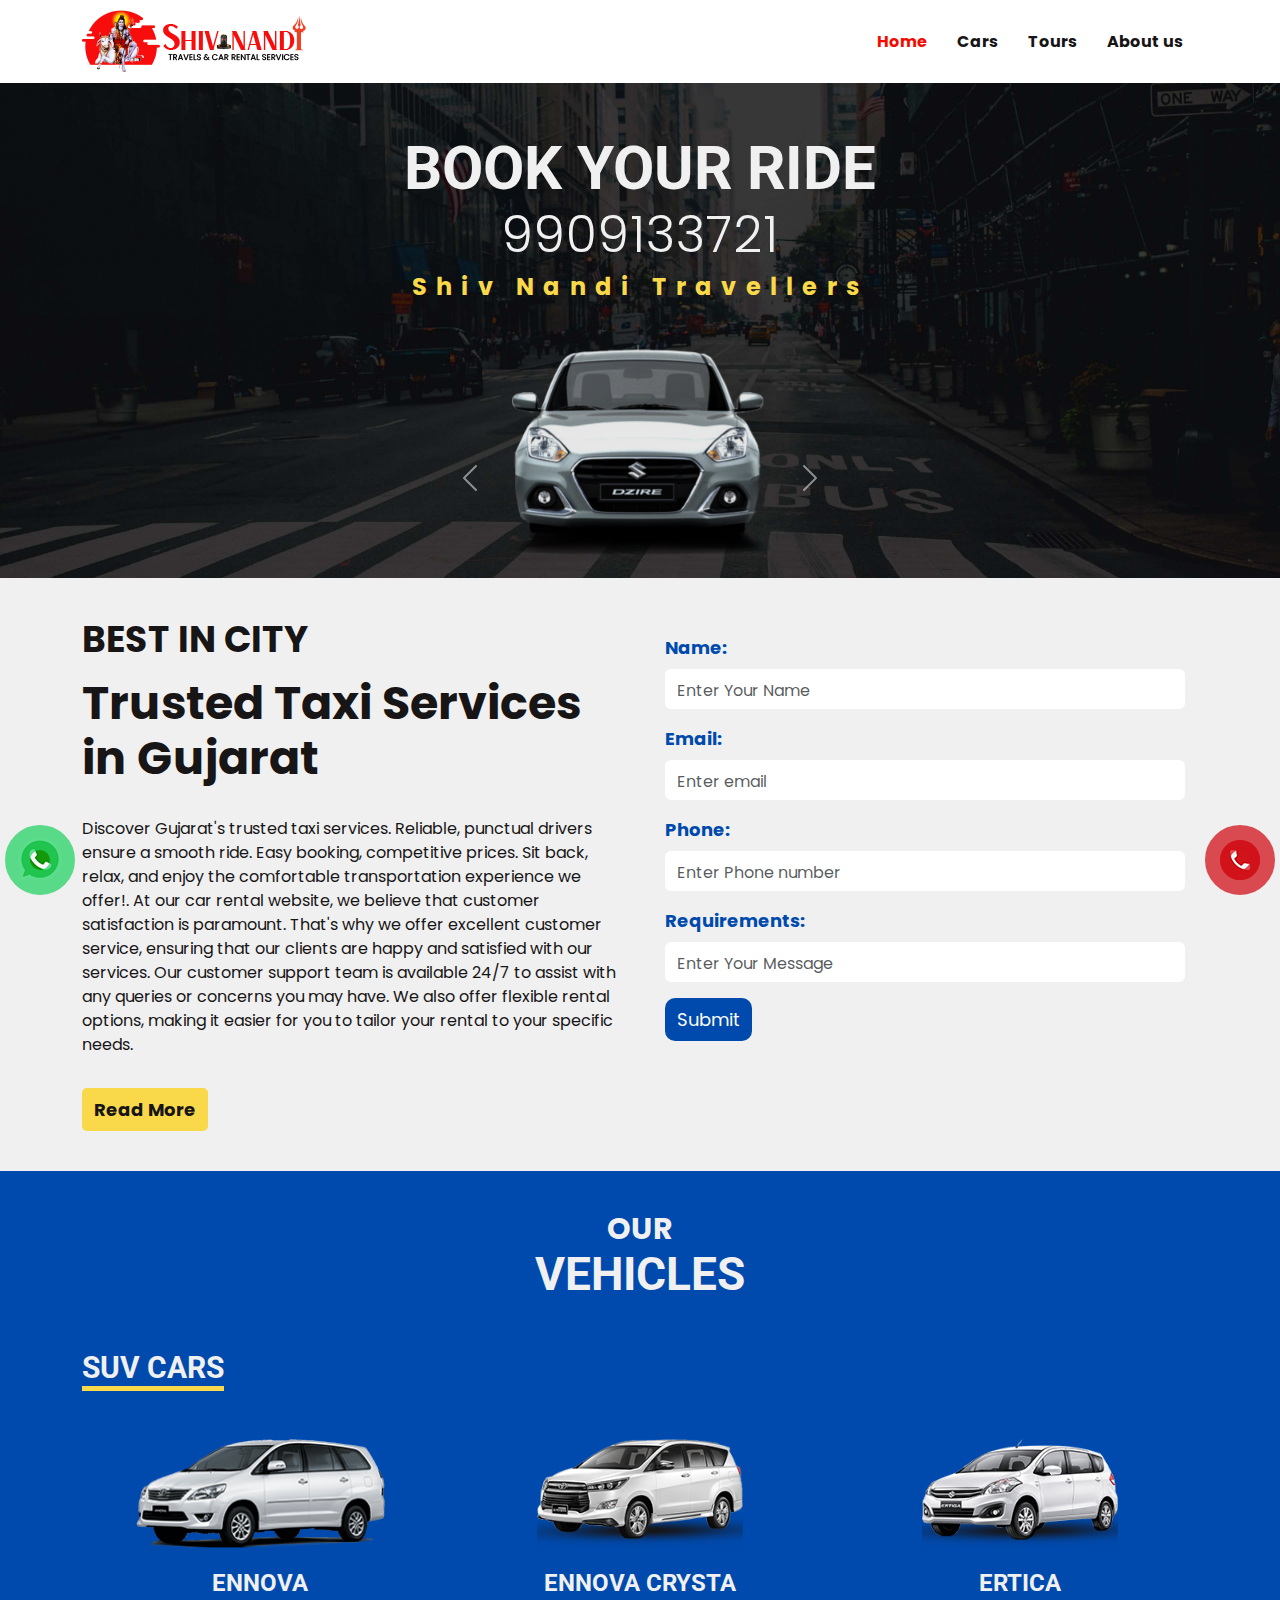
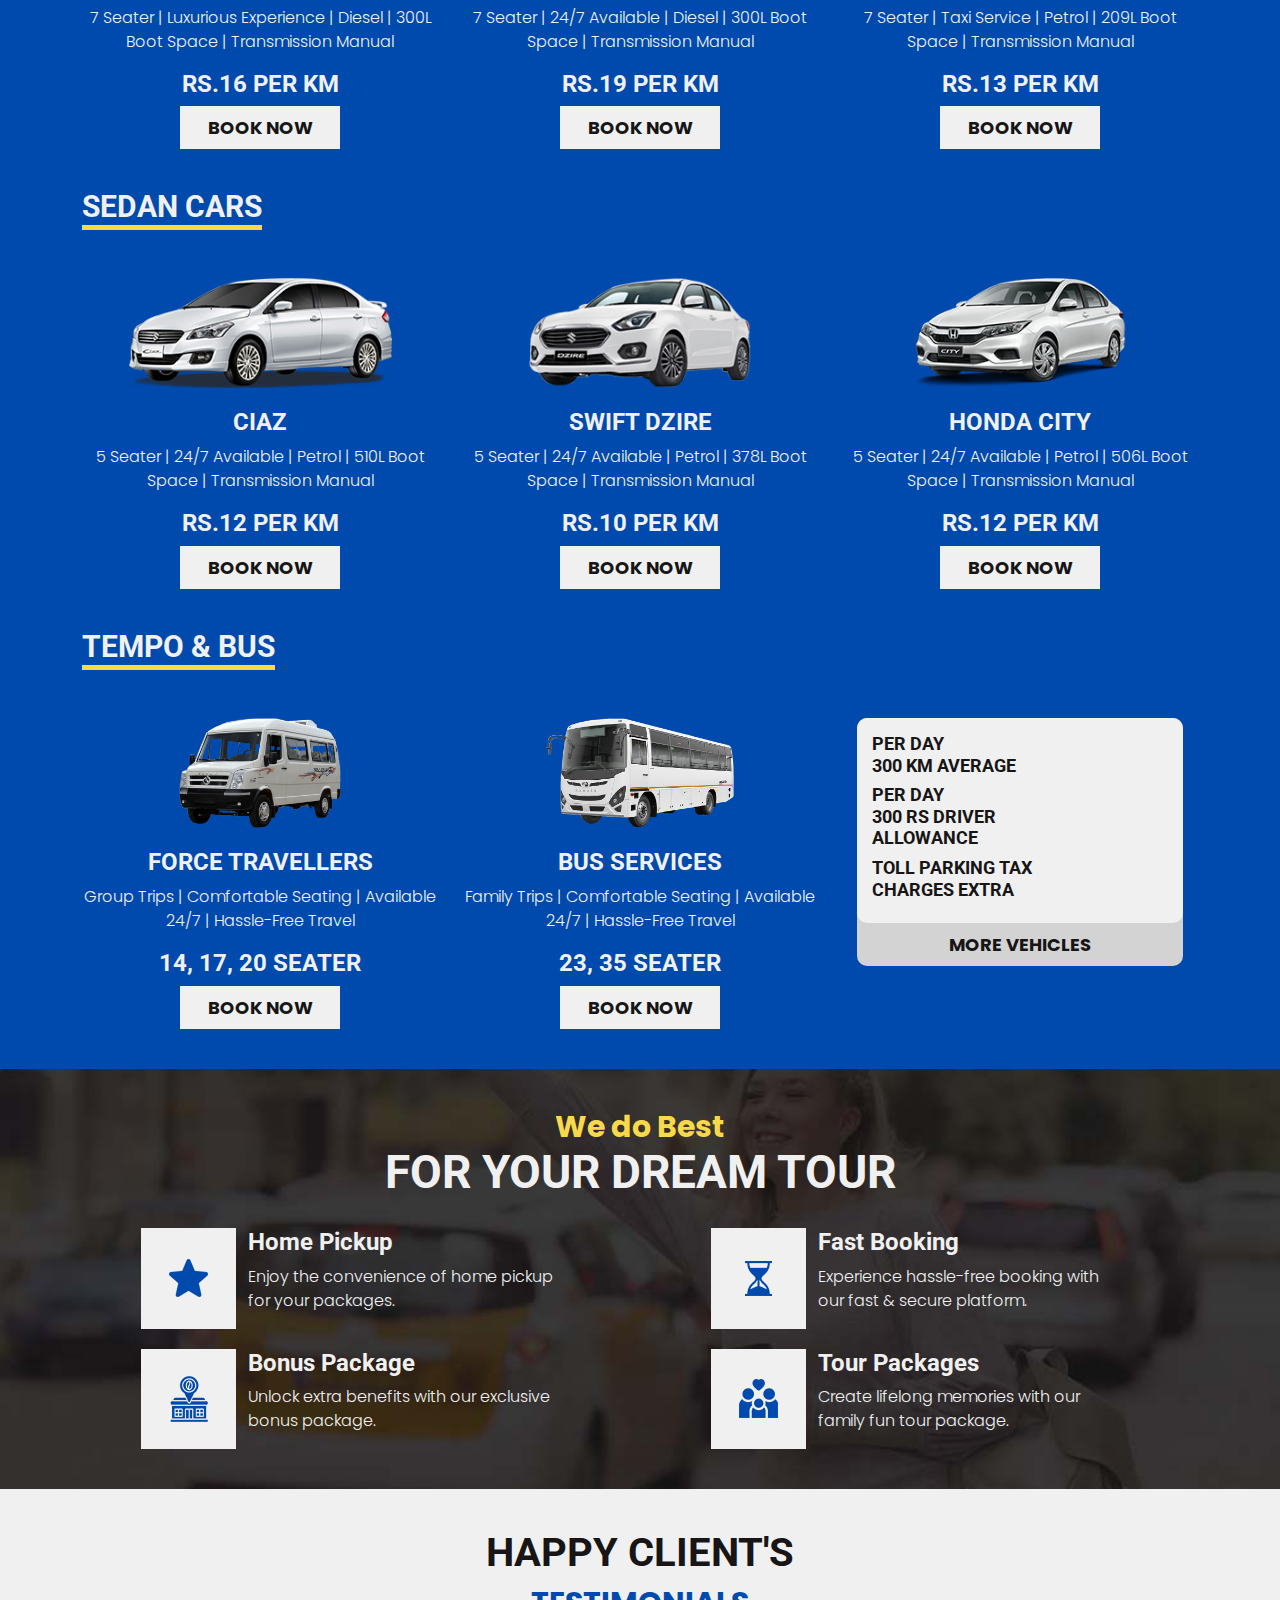
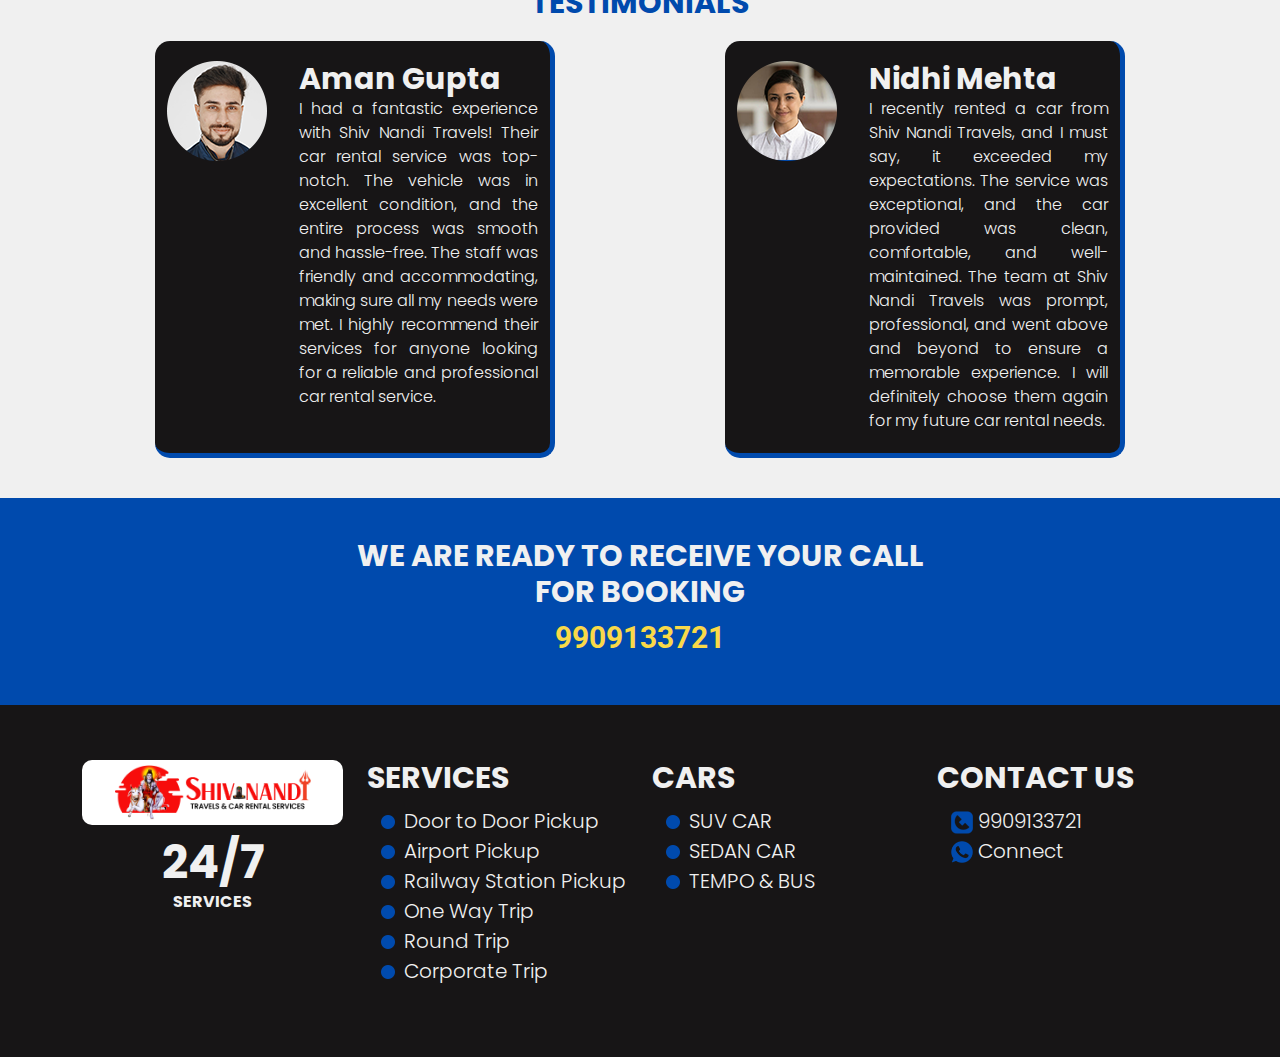
<file: index.html>
<!DOCTYPE html>
<html lang="en">

<head>
  <meta charset="UTF-8">
  <meta http-equiv="X-UA-Compatible" content="IE=edge">
  <meta name="viewport" content="width=device-width, initial-scale=1.0">
  <meta name="description"
    content="Shiv Nandi Travellers is a reliable car rental service provider that offers a wide range of vehicles for hire, including economy cars, luxury sedans, and SUVs, to suit your travel needs. Our experienced team is dedicated to delivering exceptional services that exceed customer expectations. Whether you're traveling for business or leisure, Shiv Nandi Travellers has got you covered with competitive pricing and flexible rental periods. Book now and experience hassle-free and comfortable travel!">
    <meta property="og:title" content=Shiv Nandi Travels | Best Taxi Service in Gujarat>
    <meta property="og:site_name" content=Shiv Nandi Travellers>
    <meta property="og:url" content=http://shivnanditravellers.com/>
    <meta property="og:description" content=Experience the best taxi service in Gujarat with Shiv Nandi Travels. Enjoy reliable, comfortable, and professional transportation solutions tailored to your needs. Discover Gujarat's beauty with our trusted and efficient taxi service. Book now and embark on a memorable journey with Shiv Nandi Travels.>
    <meta property="og:type" content=business.business>
    <meta property="og:image" content=http://shivnanditravellers.com/images/logo.png>
  <link rel="stylesheet" href="css/style.css">
  <!-- Latest compiled and minified CSS -->
  <link href="https://cdn.jsdelivr.net/npm/bootstrap@5.2.3/dist/css/bootstrap.min.css" rel="stylesheet">
  <!-- Latest compiled JavaScript -->
  <script src="https://cdn.jsdelivr.net/npm/bootstrap@5.2.3/dist/js/bootstrap.bundle.min.js"></script>
  <link href="https://fonts.googleapis.com/css2?family=Poppins:wght@300;600&display=swap" rel="stylesheet">
  <link rel="preconnect" href="https://fonts.googleapis.com">
  <link rel="preconnect" href="https://fonts.gstatic.com" crossorigin>
  <link href="https://fonts.googleapis.com/css2?family=Roboto:wght@900&display=swap" rel="stylesheet">
  <link rel="icon" type="image/x-icon" href="images/favicon.png">
  <title>Shiv Nandi Travellers</title>
</head>

<body>
  <header>
    <div class="container">
      <nav>
        <div class="logo">
          <a href="index.html"><img src="images/logo.png" title="Shiv Nandi travellers"
              alt="Shiv Nandi travellers Logo"></a>
        </div>
        <button id="toggle-btn">&#9776;</button>
        <div class="menu">
          <ul>
            <li><a href="index.html" class="active1">Home</a></li>
            <li><a href="cars.html">Cars</a></li>
            <li><a href="tours.html">Tours</a></li>
            <li><a href="aboutus.html">About us</a></li>
          </ul>
        </div>
      </nav>
    </div>
  </header>
  <div class="bg">
    <div class="h-text">
      <h1>BOOK YOUR RIDE</h1>
    </div>
    <div class="h-text2">
      <h1><a href="tel:+919909133721">9909133721</a></h1>
    </div>
    <div class="h-text3">
      <h1>Shiv Nandi Travellers</h1>
    </div>
    <div class="hero-car">
      <!-- <img src="images/hero-car.png" title="Car" alt="Car"> -->
      <div id="carouselExampleControls" class="carousel slide" data-bs-ride="carousel">
        <div class="carousel-inner">
          <div class="carousel-item active">
            <img src="images/hero-car-1.png" class="d-block w-100" alt="bg-slider">
          </div>
          <div class="carousel-item">
            <img src="images/slider-logo.png" class="d-block w-100" alt="bg-slider">
          </div>
          <div class="carousel-item">
            <img src="images/hero-car-3.png" class="d-block w-100" alt="bg-slider">
          </div>
        </div>
        <button class="carousel-control-prev" type="button" data-bs-target="#carouselExampleControls"
          data-bs-slide="prev">
          <span class="carousel-control-prev-icon" aria-hidden="true"></span>
          <span class="visually-hidden">Previous</span>
        </button>
        <button class="carousel-control-next" type="button" data-bs-target="#carouselExampleControls"
          data-bs-slide="next">
          <span class="carousel-control-next-icon" aria-hidden="true"></span>
          <span class="visually-hidden">Next</span>
        </button>
      </div>
    </div>
  </div>
  <div class="best-in-city">
    <div class="container d-flex">
      <div class="row">
        <div class="col-md-6 best-text">
          <h2>BEST IN CITY</h2>
          <h1>Trusted Taxi Services<br>
            in Gujarat
          </h1>
          <p>
            Discover Gujarat's trusted taxi services. Reliable, punctual drivers ensure a smooth ride. Easy booking,
            competitive prices. Sit back, relax, and enjoy the comfortable transportation experience we offer!.
            
            At our car rental website, we believe that customer satisfaction is paramount. That's why we offer excellent customer service, ensuring that our clients are happy and satisfied with our services. Our customer support team is available 24/7 to assist with any queries or concerns you may have. We also offer flexible rental options, making it easier for you to tailor your rental to your specific needs.
          </p>
          <a class="read-more-btn" href="aboutus.html">
            Read More
          </a>
        </div>
        <!-- <div class="col-md-6 book-now-box">
          <div class="black-box">
            <p class="text-center">BOOK NOW</p>
            <form>
              <input type="text" placeholder="Name" id="name">
              <input type="tel" placeholder="Phone" id="phone">
              <input type="email" placeholder="email" id="email">
              <button class="submit-btn" type="submit">SUBMIT</button>
            </form>
          </div>
        </div> -->
        <div class="col-md-6 black-box">
          <form action="">
            <div class="mb-3 mt-3">
              <label for="fname" class="form-label">Name:</label>
              <input type="text" class="form-control" id="fname" placeholder="Enter Your Name" name="fname">
            </div>
            <div class="mb-3 mt-3">
              <label for="email" class="form-label">Email:</label>
              <input type="email" class="form-control" id="email" placeholder="Enter email" name="email">
            </div>
            <div class="mb-3">
              <label for="tel" class="form-label">Phone:</label>
              <input type="tel" class="form-control" id="tel" placeholder="Enter Phone number" name="phone">
            </div>
            <div class="mb-3 mt-3">
              <label for="fmsg" class="form-label">Requirements:</label>
              <input type="text" class="form-control" id="fmsg" placeholder="Enter Your Message" name="fmsg">
            </div>
            <button type="submit" class="submit-btn2">Submit</button>
          </form>
        </div>
      </div>
    </div>
  </div>
  <div class="cars-section">
    <div class="container">
      <div class="row">
        <div class="car-heading">
          <h2>OUR</h2>
          <h1>VEHICLES</h1>
        </div>
      </div>
      <div class="row car-row" id="car">
        <div class="cars-title">
          <h1>SUV CARS</h1>
        </div>
      </div>
      <div class="row cars-range">
        <div class="col-md-4 cars-box">
          <img src="images/car-1.png" class="car-diff" title="ennova" alt="ennova">
          <h1>ENNOVA</h1>
          <p>7 Seater | Luxurious Experience | Diesel | 300L Boot Space | Transmission Manual </p>
          <h2>RS.16 PER KM</h2>
          <a href="#">BOOK NOW</a>
        </div>
        <div class="col-md-4 cars-box">
          <img src="images/car-2.png" title="ennova crysta" alt="ennova crysta">
          <h1>ENNOVA CRYSTA</h1>
          <p>7 Seater | 24/7 Available | Diesel | 300L Boot Space | Transmission Manual </p>
          <h2>RS.19 PER KM</h2>
          <a href="#">BOOK NOW</a>
        </div>
        <div class="col-md-4 cars-box">
          <img src="images/car-3.png" title="ertica" alt="ertica">
          <h1>ERTICA</h1>
          <p>7 Seater | Taxi Service | Petrol | 209L Boot Space | Transmission Manual </p>
          <h2>RS.13 PER KM</h2>
          <a href="#">BOOK NOW</a>
        </div>
      </div>
      <div class="row car-row" id="sedancar">
        <div class="cars-title">
          <h1>SEDAN CARS</h1>
        </div>
      </div>

      <div class="row cars-range">
        <div class="col-md-4 cars-box">
          <img src="images/car-4.png " class="car-diff" title="ciaz" alt="ciaz">
          <h1>CIAZ</h1>
          <p>5 Seater | 24/7 Available | Petrol | 510L Boot Space | Transmission Manual </p>
          <h2>RS.12 PER KM</h2>
          <a href="#">BOOK NOW</a>
        </div>
        <div class="col-md-4 cars-box">
          <img src="images/car-5.png" title="swift" alt="swift">
          <h1>SWIFT DZIRE</h1>
          <p>5 Seater | 24/7 Available | Petrol | 378L Boot Space | Transmission Manual</p>
          <h2>RS.10 PER KM</h2>
          <a href="#">BOOK NOW</a>
        </div>
        <div class="col-md-4 cars-box">
          <img src="images/car-6.png" title="honda city" alt="honda city">
          <h1>HONDA CITY</h1>
          <p>5 Seater | 24/7 Available | Petrol | 506L Boot Space | Transmission Manual </p>
          <h2>RS.12 PER KM</h2>
          <a href="#">BOOK NOW</a>
        </div>
      </div>
      <div class="row car-row" id="tempo">
        <div class="cars-title">
          <h1>TEMPO & BUS</h1>
        </div>
      </div>

      <div class="row cars-range">
        <div class="col-md-4 cars-box">
          <img src="images/car-7.png" title="force travellers" alt="force travellers">
          <h1>FORCE TRAVELLERS</h1>
          <p>Group Trips | Comfortable Seating | Available 24/7 | Hassle-Free Travel</p>
          <h2>14, 17, 20 SEATER</h2>
          <a href="#">BOOK NOW</a>
        </div>
        <div class="col-md-4 cars-box">
          <img src="images/car-8.png" class="car-diff" title="bus" alt="bus">
          <h1>BUS SERVICES</h1>
          <p>Family Trips | Comfortable Seating | Available 24/7 | Hassle-Free Travel</p>
          <h2>23, 35 SEATER</h2>
          <a href="#">BOOK NOW</a>
        </div>
        <div class="col-md-4 ">
          <div class="more-vehicle">
            <div class="part-1">
              <h2>PER DAY <br>
                300 KM AVERAGE</h2>
              <h2>PER DAY <br>
                300 RS DRIVER <br>
                ALLOWANCE</h2>
              <h2>TOLL PARKING TAX <br>
                CHARGES EXTRA</h2>
            </div>
            <a href="cars.html">MORE VEHICLES</a>
          </div>
        </div>
      </div>
    </div>
  </div>
  <div class="bg-2">
    <div class="container we-do-best">
      <div class="row">
        <div class="we-do-text">
          <h2>
            We do Best
          </h2>
          <h1>
            FOR YOUR DREAM TOUR
          </h1>
        </div>
      </div>
      <div class="row">
        <div class="col-md-6">
          <div class="row best-box">
            <div class="col-md-2 icon">
              <img src="images/icon-1.png" title="home pickup" alt="home pickup">
            </div>
            <div class="col-md-7 icon-text">
              <h2>Home Pickup</h2>
              <p>Enjoy the convenience of home pickup for your packages.</p>
            </div>
          </div>
          <div class="row best-box">
            <div class="col-md-2 icon">
              <img src="images/icon-3.png" title="bonus package" alt="bonus package">
            </div>
            <div class="col-md-7 icon-text">
              <h2>Bonus Package</h2>
              <p> Unlock extra benefits with our exclusive bonus package. </p>
            </div>
          </div>
        </div>
        <div class="col-md-6">
          <div class="row best-box">
            <div class="col-md-2 icon">
              <img src="images/icon-2.png" title="fast booking" alt="fast booking">
            </div>
            <div class="col-md-7 icon-text">
              <h2>Fast Booking</h2>
              <p>Experience hassle-free booking with our fast & secure platform.
              </p>
            </div>
          </div>
          <div class="row best-box">
            <div class="col-md-2 icon">
              <img src="images/icon-4.png" title="tours package" alt="tours package">
            </div>
            <div class="col-md-7 icon-text">
              <h2>Tour Packages</h2>
              <p> Create lifelong memories with our family fun tour package.
              </p>
            </div>
          </div>
        </div>
      </div>
    </div>
  </div>
  <div class="happy-client">
    <div class="container">
      <div class="row happy-text">
        <h1>HAPPY CLIENT'S</h1>
        <h2>TESTIMONIALS</h2>
      </div>
      <div class="row">
        <div class="col-md-6 client-box">
          <div class="row client-card">
            <div class="col-md-4 client-pic">
              <img src="images/client-pic.png" title="client" alt="client">
            </div>
            <div class="col-md-8 client-text">
              <h2>Aman Gupta</h2>
              <p>I had a fantastic experience with Shiv Nandi Travels! Their car rental service was top-notch. The
                vehicle was in excellent condition, and the entire process was smooth and hassle-free. The staff was
                friendly and accommodating, making sure all my needs were met. I highly recommend their services for
                anyone looking for a reliable and professional car rental service.</p>
            </div>
          </div>
        </div>
        <div class="col-md-6 client-box">
          <div class="row client-card">
            <div class="col-md-4 client-pic">
              <img src="images/client-pic-1.png" title="client" alt="clients">
            </div>
            <div class="col-md-8 client-text">
              <h2>Nidhi Mehta</h2>
              <p>I recently rented a car from Shiv Nandi Travels, and I must say, it exceeded my expectations. The
                service was exceptional, and the car provided was clean, comfortable, and well-maintained. The team at
                Shiv Nandi Travels was prompt, professional, and went above and beyond to ensure a memorable experience.
                I will definitely choose them again for my future car rental needs.</p>
            </div>
          </div>
        </div>
      </div>
    </div>
  </div>
  <div class="ready-to-receive">
    <div class="container">
      <div class="row">
        <div class="ready-text">
          <h1>
            WE ARE READY TO RECEIVE YOUR CALL
            <br>FOR BOOKING
          </h1>
          <h2>
            <a href="tel:+919909133721">9909133721</a>
          </h2>
        </div>
      </div>
    </div>
  </div>
  <div class="footer">
    <div class="container">
      <div class="row">
        <div class="col-md-3 f-link">
          <div class="f-logo">
            <a href="index.html"><img src="images/logo.png" title="Shiv Nandi travellers"
                alt="Shiv Nandi travellers Logo"></a>
          </div>
          <h1 class="f-big">24/7</h1>
          <p>SERVICES</p>
        </div>
        <div class="col-md-3 f-link">
          <h1>SERVICES</h1>
          <ul>
            <li><img src="images/list-icon.png" title="service" alt="list-icon">Door to Door Pickup</li>
            <li><img src="images/list-icon.png" title="service" alt="list-icon">Airport Pickup</li>
            <li><img src="images/list-icon.png" title="service" alt="list-icon">Railway Station Pickup</li>
            <li><img src="images/list-icon.png" title="service" alt="list-icon">One Way Trip</li>
            <li><img src="images/list-icon.png" title="service" alt="list-icon">Round Trip</li>
            <li><img src="images/list-icon.png" title="service" alt="list-icon">Corporate Trip</li>
          </ul>
        </div>
        <div class="col-md-3 f-link">
          <h1>CARS</h1>
          <ul>
            <li><a href="#car"><img src="images/list-icon.png" title="car" alt="list-icon">SUV CAR</a></li>
            <li><a href="#sedancar"><img src="images/list-icon.png" title="car" alt="list-icon">SEDAN CAR</a></li>
            <li><a href="#tempo"><img src="images/list-icon.png" title="car" alt="list-icon">TEMPO & BUS</a></li>
          </ul>
        </div>
        <div class="col-md-3 f-link">
          <h1>CONTACT US</h1>
          <ul class="f-contact">
            <li><a href="tel:+919909133721"><img src="images/icon-5.png" title="call" alt="icon">9909133721</a></li>
            <li><a href="https://wa.me/+919909133721"><img src="images/icon-6.png" title="whatsapp"
                  alt="icon">Connect</a></li>
          </ul>
        </div>
      </div>
    </div>
  </div>
  <a href="https://wa.me/+919909133721" class="btn-whatsapp-pulse btn-whatsapp-pulse-border">
    <img src="images/whatsapp_icon.png" title="whatsapp" alt="icon">
  </a>
  <a href="tel:+919909133721" class="btn-call-pulse btn-call-pulse-border">
    <img src="images/call-button.png" title="call" alt="icon">
  </a>
  <script src="https://code.jquery.com/jquery-3.6.4.min.js"
    integrity="sha256-oP6HI9z1XaZNBrJURtCoUT5SUnxFr8s3BzRl+cbzUq8=" crossorigin="anonymous"></script>
  <script>
    $(document).ready(function () {
      $("#toggle-btn").click(function () {
        $(".menu").toggle();
      });
    });
  </script>

</body>

</html>
</file>
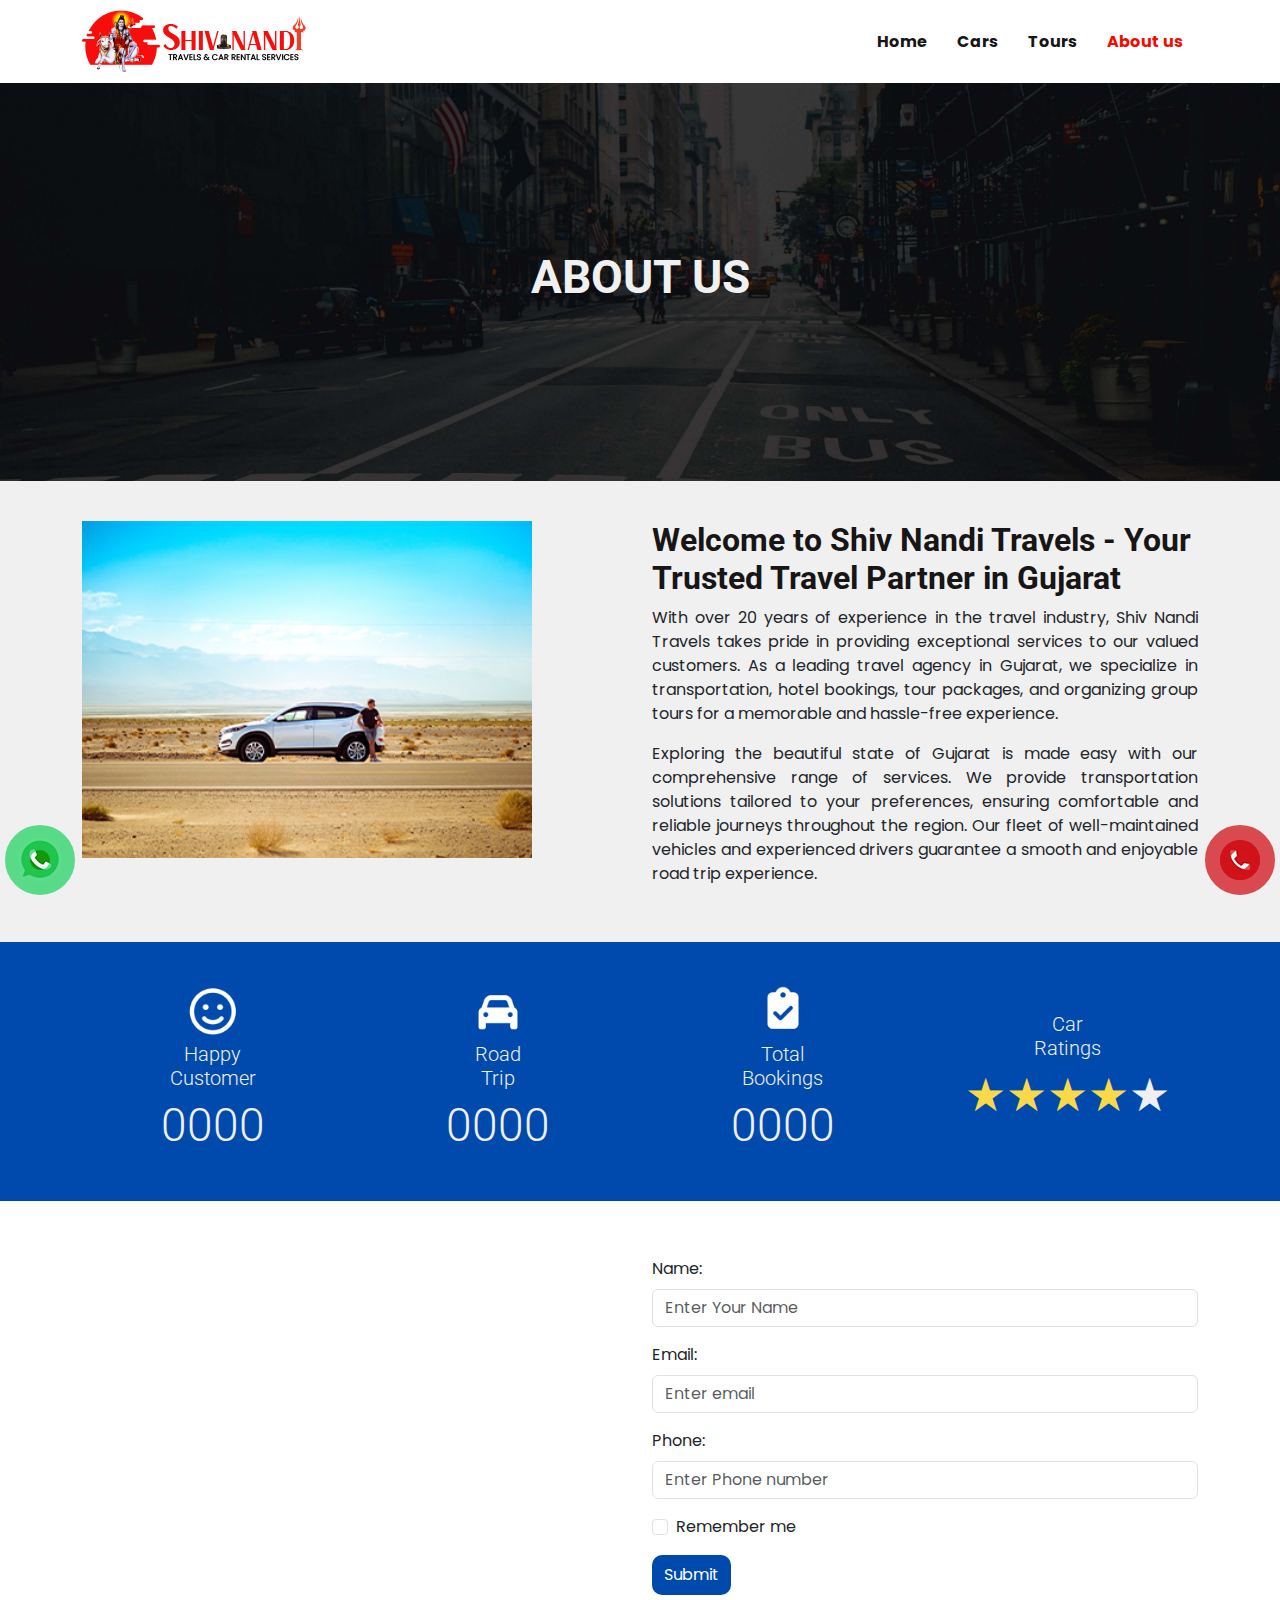
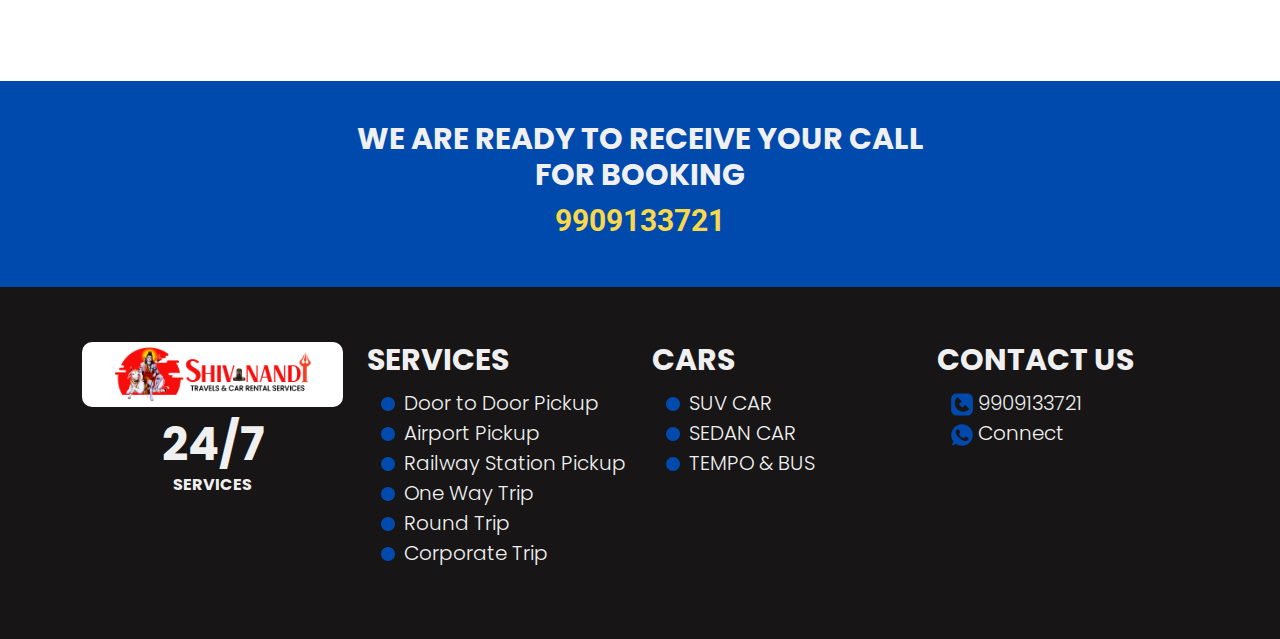
<file: aboutus.html>
<!DOCTYPE html>
<html lang="en">

<head>
  <meta charset="UTF-8">
  <meta http-equiv="X-UA-Compatible" content="IE=edge">
  <meta name="viewport" content="width=device-width, initial-scale=1.0">
  <meta name="description"
    content="Shiv Nandi Travellers is a reliable car rental service provider that offers a wide range of vehicles for hire, including economy cars, luxury sedans, and SUVs, to suit your travel needs. Our experienced team is dedicated to delivering exceptional services that exceed customer expectations. Whether you're traveling for business or leisure, Shiv Nandi Travellers has got you covered with competitive pricing and flexible rental periods. Book now and experience hassle-free and comfortable travel!">
    <meta property="og:title" content=Shiv Nandi Travels | Best Taxi Service in Gujarat>
    <meta property="og:site_name" content=Shiv Nandi Travellers>
    <meta property="og:url" content=http://shivnanditravellers.com/>
    <meta property="og:description" content=Experience the best taxi service in Gujarat with Shiv Nandi Travels. Enjoy reliable, comfortable, and professional transportation solutions tailored to your needs. Discover Gujarat's beauty with our trusted and efficient taxi service. Book now and embark on a memorable journey with Shiv Nandi Travels.>
    <meta property="og:type" content=business.business>
    <meta property="og:image" content=http://shivnanditravellers.com/images/logo.png>
  <link rel="stylesheet" href="css/style.css">
  <!-- Latest compiled and minified CSS -->
  <link href="https://cdn.jsdelivr.net/npm/bootstrap@5.2.3/dist/css/bootstrap.min.css" rel="stylesheet">
  <!-- Latest compiled JavaScript -->
  <script src="https://cdn.jsdelivr.net/npm/bootstrap@5.2.3/dist/js/bootstrap.bundle.min.js"></script>
  <link href="https://fonts.googleapis.com/css2?family=Poppins:wght@300;600&display=swap" rel="stylesheet">
  <link rel="preconnect" href="https://fonts.googleapis.com">
  <link rel="preconnect" href="https://fonts.gstatic.com" crossorigin>
  <link href="https://fonts.googleapis.com/css2?family=Roboto:wght@900&display=swap" rel="stylesheet">
  <link rel="icon" type="image/x-icon" href="images/favicon.png">
  <title>About - Shiv Nandi Travellers</title>
</head>
<body>
    <header>
        <div class="container">
          <nav>
            <div class="logo">
              <a href="index.html"><img src="images/logo.png" title="Shiv Nandi travellers" alt="Shiv Nandi travellers Logo"></a>
            </div>
            <button id="toggle-btn">&#9776;</button>
            <div class="menu">
              <ul>
                <li><a href="index.html" >Home</a></li>
                <li><a href="cars.html">Cars</a></li>
                <li><a href="tours.html">Tours</a></li>
                <li><a href="aboutus.html" class="active1">About us</a></li>
              </ul>
            </div>
          </nav>
        </div>
    </header>
    <div class="ab-bg">
        <div class="container">
            <div class="ab-text">
                <h1>ABOUT US</h1>
            </div>
        </div>
    </div>
    <div class="ab-us">
        <div class="container">
            <div class="row abus-row">
                <div class="col-md-6 abus-img">
                    <img src="images/bg-car.png" alt="bg-car" title="tour-package">
                </div>
                <div class="col-md-6 abus-text">
                    <h1>
                      Welcome to Shiv Nandi Travels - Your Trusted Travel Partner in Gujarat
                    </h1>
                    <p>
                      With over 20 years of experience in the travel industry, Shiv Nandi Travels takes pride in providing exceptional services to our valued customers. As a leading travel agency in Gujarat, we specialize in transportation, hotel bookings, tour packages, and organizing group tours for a memorable and hassle-free experience.
                    </p>
                    <p>
                      Exploring the beautiful state of Gujarat is made easy with our comprehensive range of services. We provide transportation solutions tailored to your preferences, ensuring comfortable and reliable journeys throughout the region. Our fleet of well-maintained vehicles and experienced drivers guarantee a smooth and enjoyable road trip experience.
                    </p>
                </div>
            </div>
            
        </div>
    </div>
    <div class="ranker-ab">
        <div class="container">
            <div class="row r-box-ab">
              <div class="col-md-3 r-cont-ab">
                <p><img src="./images/rank-1-ab.png" alt="icon"></p>
                <h5>Happy<br>Customer</h5>
                <h2><span class="num" data-val="5000">0000</span></h2>
                
            </div>
            <div class="col-md-3 r-cont-ab">
                <p><img src="./images/rank-2-ab.png" alt="icon"></p>
                <h5>Road<br>Trip</h5>                  
                <h2><span class="num" data-val="10000">0000</span></h2>
                
            </div>
            <div class="col-md-3 r-cont-ab">
                <p><img src="./images/rank-3-ab.png" alt="icon"></p> 
                <h5>Total<br>Bookings</h5>                   
                <h2><span class="num" data-val="11000">0000</span></h2>
                
            </div>
            <div class="col-md-3 r-cont-ab">
                <h5>Car<br>Ratings</h5>
                <h2>&starf;&starf;&starf;&starf;<span class="e-star-ab">&starf;</span></h2>
            </div>
            </div>
        </div>
    </div>
    <div class="ab-map">
      <div class="container">
        <div class="row">
          <div class="col-md-6">
            <div class="mapouter"><div class="gmap_canvas"><iframe class="gmap_iframe" frameborder="0" scrolling="no" marginheight="0" marginwidth="0" src="https://maps.google.com/maps?width=600&amp;height=400&amp;hl=en&amp;q=ahmedabad&amp;t=&amp;z=12&amp;ie=UTF8&amp;iwloc=B&amp;output=embed"></iframe><a href="https://capcuttemplate.org/">Capcut Template</a></div><style>.mapouter{position:relative;text-align:right;width:100%;height:400px;}.gmap_canvas {overflow:hidden;background:none!important;width:100%;height:400px;}.gmap_iframe {width:100%!important;height:400px!important;}</style>
            </div>
          </div>
          <div class="col-md-6">
            <form action="">
              <div class="mb-3 mt-3">
                <label for="fname" class="form-label">Name:</label>
                <input type="fname" class="form-control" id="fname" placeholder="Enter Your Name" name="fname">
              </div>
              <div class="mb-3 mt-3">
                <label for="email" class="form-label">Email:</label>
                <input type="email" class="form-control" id="email" placeholder="Enter email" name="email">
              </div>
              <div class="mb-3">
                <label for="tel" class="form-label">Phone:</label>
                <input type="tel" class="form-control" id="tel" placeholder="Enter Phone number" name="phone">
              </div>
              <div class="form-check mb-3">
                <label class="form-check-label">
                  <input class="form-check-input" type="checkbox" name="remember"> Remember me
                </label>
              </div>
              <button type="submit" class="submit-btn2">Submit</button>
            </form>
          </div>
        </div>
      </div>
    </div>
    <div class="ready-to-receive">
      <div class="container">
        <div class="row">
          <div class="ready-text">
            <h1>
              WE ARE READY TO RECEIVE YOUR CALL
              <br>FOR BOOKING
            </h1>
            <h2>
              <a href="tel:+919909133721">9909133721</a>
            </h2>
          </div>
        </div>
      </div>
    </div>
    <div class="footer">
      <div class="container">
        <div class="row">
          <div class="col-md-3 f-link">
            <div class="f-logo">
              <a href="index.html"><img src="images/logo.png" title="Shiv Nandi travellers" alt="Shiv Nandi travellers Logo"></a>
            </div>
            <h1 class="f-big">24/7</h1>
            <p>SERVICES</p>
          </div>
          <div class="col-md-3 f-link">
            <h1>SERVICES</h1>
            <ul>
              <li><img src="images/list-icon.png" alt="list-icon" title="list-icon">Door to Door Pickup</li>
              <li><img src="images/list-icon.png" alt="list-icon" title="list-icon">Airport Pickup</li>
              <li><img src="images/list-icon.png" alt="list-icon" title="list-icon">Railway Station Pickup</li>
              <li><img src="images/list-icon.png" alt="list-icon" title="list-icon">One Way Trip</li>
              <li><img src="images/list-icon.png" alt="list-icon" title="list-icon">Round Trip</li>
              <li><img src="images/list-icon.png" alt="list-icon" title="list-icon">Corporate Trip</li>
            </ul>
          </div>
          <div class="col-md-3 f-link">
            <h1>CARS</h1>
            <ul>
              <li><a href="cars.html#car"><img src="images/list-icon.png" alt="list-icon" title="list-icon">SUV CAR</a></li>
              <li><a href="cars.html#sedancar"><img src="images/list-icon.png" alt="list-icon" title="list-icon">SEDAN CAR</a></li>
              <li><a href="cars.html#tempo"><img src="images/list-icon.png" alt="list-icon" title="list-icon">TEMPO & BUS</a></li>
            </ul>
          </div>
          <div class="col-md-3 f-link">
            <h1>CONTACT US</h1>
            <ul class="f-contact">
              <li><a href="tel:+919909133721"><img src="images/icon-5.png" alt="list-icon" title="list-icon">9909133721</a></li>
              <li ><a href="https://wa.me/+919909133721"><img src="images/icon-6.png" alt="list-icon" title="list-icon">Connect</a></li>
            </ul>
          </div>
        </div>
      </div>
    </div>
    <a href="https://wa.me/+919909133721" class="btn-whatsapp-pulse btn-whatsapp-pulse-border">
      <img src="images/whatsapp_icon.png"  alt="list-icon" title="list-icon">
    </a>
    <a href="tel:+919909133721" class="btn-call-pulse btn-call-pulse-border">
      <img src="images/call-button.png"  alt="list-icon" title="list-icon">
    </a>  
    <script
    src="https://code.jquery.com/jquery-3.6.4.min.js"
    integrity="sha256-oP6HI9z1XaZNBrJURtCoUT5SUnxFr8s3BzRl+cbzUq8="
    crossorigin="anonymous"></script>
    <script>
    $(document).ready(function(){
      $("#toggle-btn").click(function(){
        $(".menu").toggle();
      });
    });

    let valueDisplays = document.querySelectorAll(".num");
    let interval = 11000;

    valueDisplays.forEach((valueDisplay)=>{
      let startValue = 0;
      let endValue = parseInt(valueDisplay.getAttribute("data-val"));
      let duration = Math.floor(interval / endValue);
      let counter = setInterval(function(){
        startValue += 10;
        valueDisplay.textContent = startValue;
        if(startValue == endValue){
          clearInterval(counter);
        }
      }, duration);
    });
    </script>
</body>

</html>
</file>
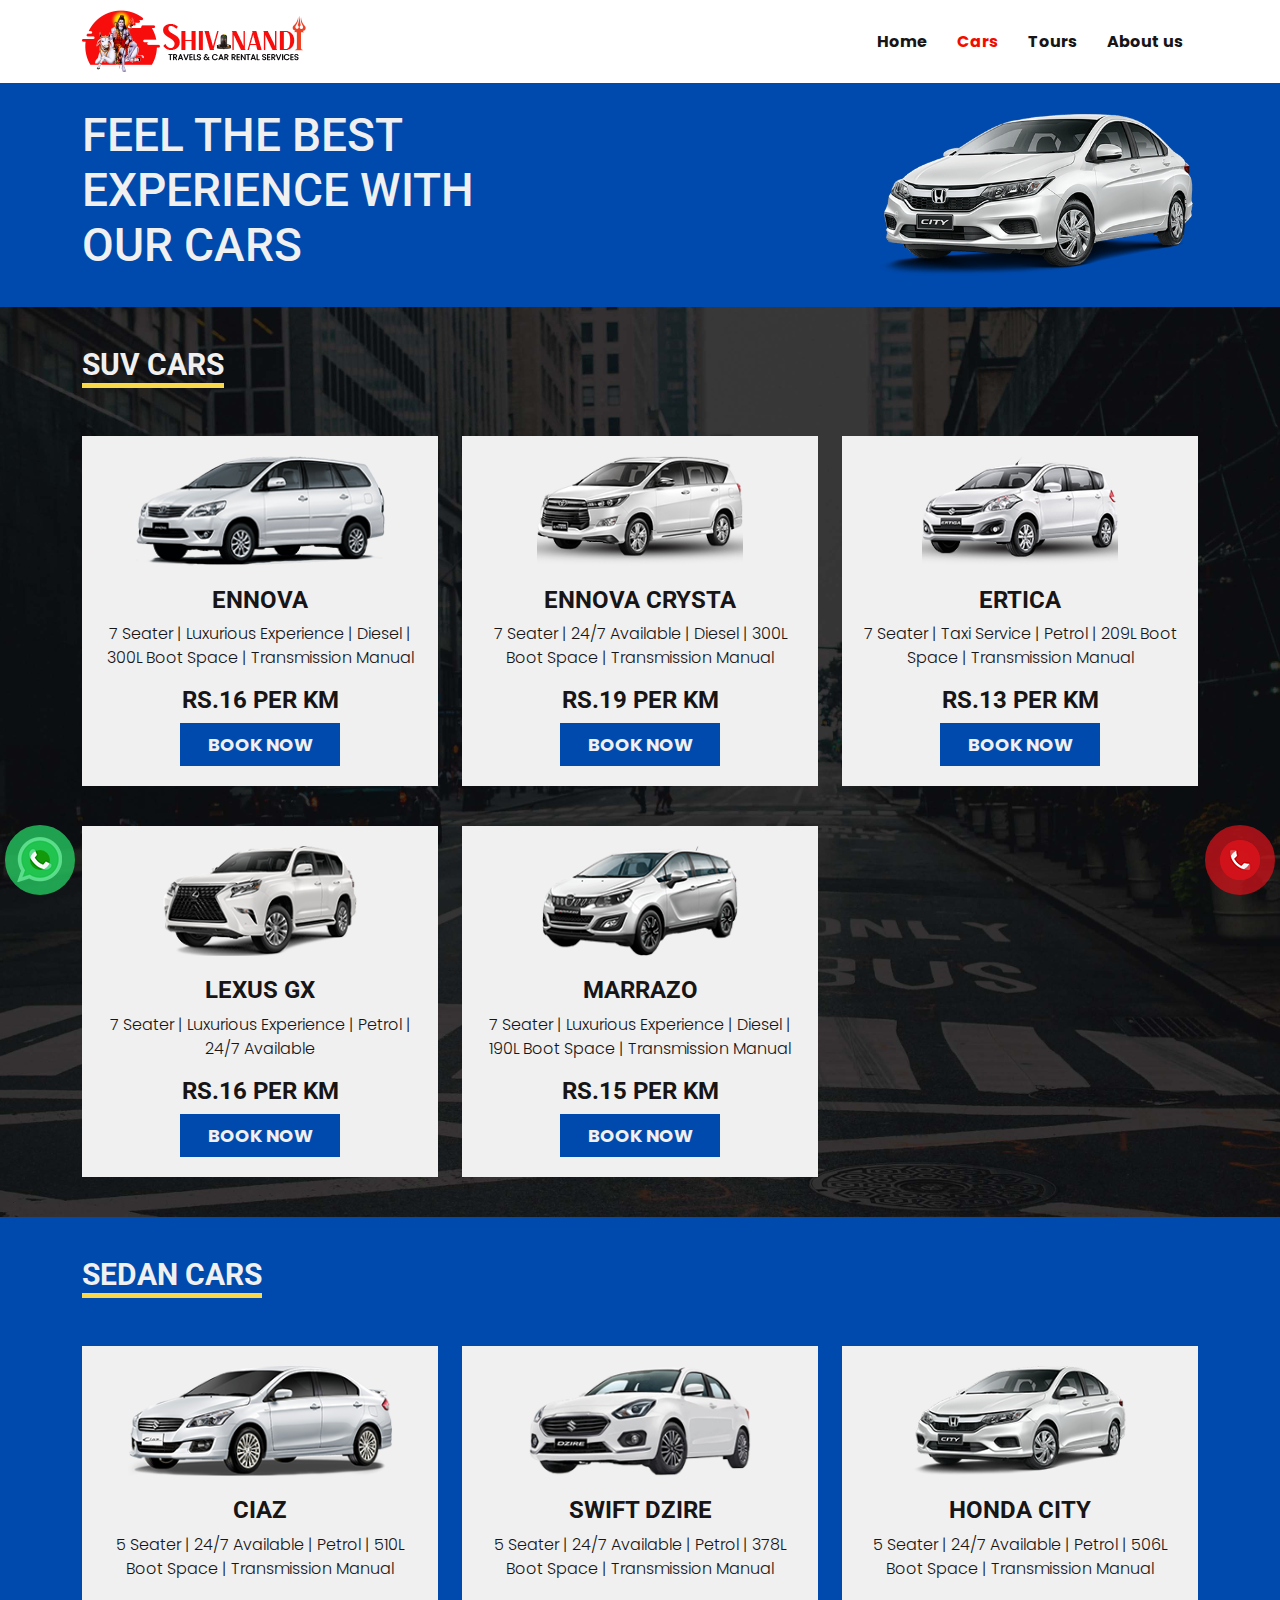
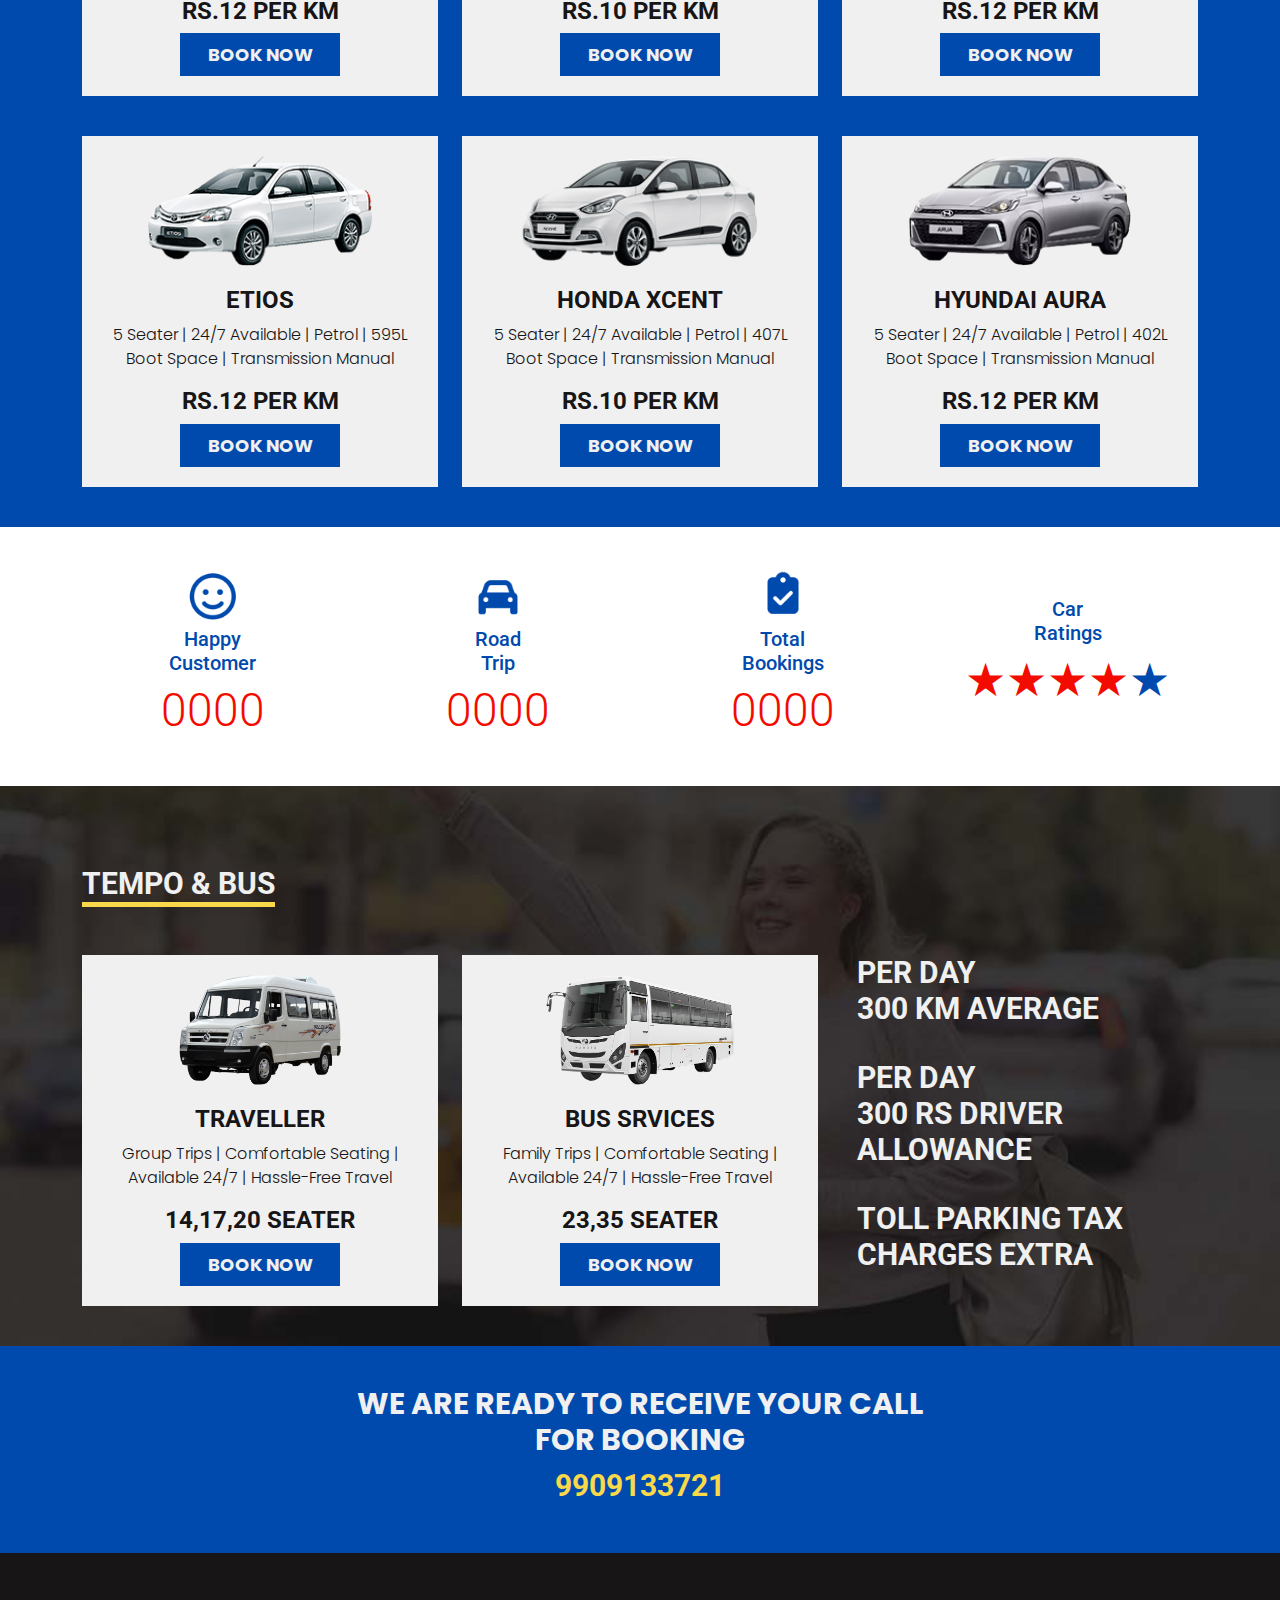
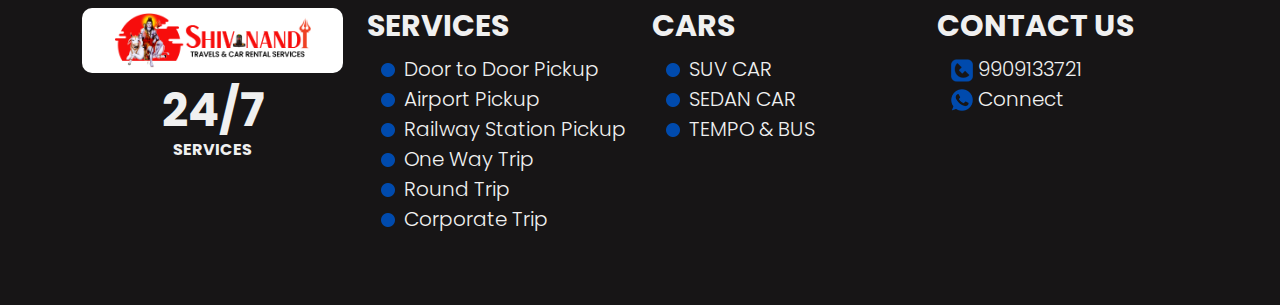
<file: cars.html>
<!DOCTYPE html>
<html lang="en">

<head>
    <meta charset="UTF-8">
    <meta http-equiv="X-UA-Compatible" content="IE=edge">
    <meta name="viewport" content="width=device-width, initial-scale=1.0">
    <meta name="description"
      content="Shiv Nandi Travellers is a reliable car rental service provider that offers a wide range of vehicles for hire, including economy cars, luxury sedans, and SUVs, to suit your travel needs. Our experienced team is dedicated to delivering exceptional services that exceed customer expectations. Whether you're traveling for business or leisure, Shiv Nandi Travellers has got you covered with competitive pricing and flexible rental periods. Book now and experience hassle-free and comfortable travel!">
      <meta property="og:title" content=Shiv Nandi Travels | Best Taxi Service in Gujarat>
      <meta property="og:site_name" content=Shiv Nandi Travellers>
      <meta property="og:url" content=http://shivnanditravellers.com/>
      <meta property="og:description" content=Experience the best taxi service in Gujarat with Shiv Nandi Travels. Enjoy reliable, comfortable, and professional transportation solutions tailored to your needs. Discover Gujarat's beauty with our trusted and efficient taxi service. Book now and embark on a memorable journey with Shiv Nandi Travels.>
      <meta property="og:type" content=business.business>
      <meta property="og:image" content=http://shivnanditravellers.com/images/logo.png>
    <link rel="stylesheet" href="css/style.css">
    <!-- Latest compiled and minified CSS -->
    <link href="https://cdn.jsdelivr.net/npm/bootstrap@5.2.3/dist/css/bootstrap.min.css" rel="stylesheet">
    <!-- Latest compiled JavaScript -->
    <script src="https://cdn.jsdelivr.net/npm/bootstrap@5.2.3/dist/js/bootstrap.bundle.min.js"></script>
    <link href="https://fonts.googleapis.com/css2?family=Poppins:wght@300;600&display=swap" rel="stylesheet">
    <link rel="preconnect" href="https://fonts.googleapis.com">
    <link rel="preconnect" href="https://fonts.gstatic.com" crossorigin>
    <link href="https://fonts.googleapis.com/css2?family=Roboto:wght@900&display=swap" rel="stylesheet">
    <link rel="icon" type="image/x-icon" href="images/favicon.png">
    <title>Cars at Shiv Nandi Travellers</title>
  </head>

<body>
    <header>
        <div class="container">
            <nav>
                <div class="logo">
                    <a href="index.html"><img src="images/logo.png" title="Shiv Nandi travellers" alt="Shiv Nandi travellers Logo"></a>
                </div>
                <button id="toggle-btn">&#9776;</button>
                <div class="menu">
                    <ul>
                        <li><a href="index.html">Home</a></li>
                        <li><a href="cars.html" class="active2">Cars</a></li>
                        <li><a href="tours.html">Tours</a></li>
                        <li><a href="aboutus.html">About us</a></li>
                    </ul>
                </div>
            </nav>
        </div>
    </header>
    <div class="honda">
        <div class="container">
            <div class="row  honda-part">
                <div class=" col-md-6 fcar-text">
                    <h1>FEEL THE BEST<br>EXPERIENCE WITH<br>OUR CARS</h1>
                </div>
                <div class="col-md-6 hero-car1">
                    <img src="images/car-6-big.png" alt="hero-section-car" title="car">
                </div>
            </div>
        </div>
    </div>
    <div class="suv-cars" id="car">
        <div class="container">
            <div class="row car-row">
                <div class="cars-title">
                    <h1>SUV CARS</h1>
                </div>
            </div>
            <div class="row cars-range-1">
                <div class="col-md-4 cars-box-sec">
                    <div class="box-bg">
                        <img src="images/car-1.png" title="ENNOVA" alt="ENNOVA">
                        <h1>ENNOVA</h1>
                        <p>7 Seater | Luxurious Experience | Diesel | 300L Boot Space | Transmission Manual
                        </p>
                        <h2>RS.16 PER KM</h2>
                        <a href="#">BOOK NOW</a>
                    </div>
                </div>
                <div class="col-md-4 cars-box-sec">
                    <div class="box-bg">
                        <img src="images/car-2.png" title="ENNOVA CRYSTA" alt="ENNOVA CRYSTA">
                        <h1>ENNOVA CRYSTA</h1>
                        <p>7 Seater | 24/7 Available | Diesel | 300L Boot Space | Transmission Manual
                        </p>
                        <h2>RS.19 PER KM</h2>
                        <a href="#">BOOK NOW</a>
                    </div>
                </div>
                <div class="col-md-4 cars-box-sec">
                    <div class="box-bg">
                        <img src="images/car-3.png" title="ERTICA" alt="ERTICA">
                        <h1>ERTICA</h1>
                        <p>7 Seater | Taxi Service | Petrol | 209L Boot Space | Transmission Manual</p>
                        <h2>RS.13 PER KM</h2>
                        <a href="#">BOOK NOW</a>
                    </div>
                </div>
            </div>
            <div class="row cars-range-1">
                <div class="col-md-4 cars-box-sec">
                    <div class="box-bg">
                        <img src="images/car-9.png" title="LEXUS GX" alt="LEXUS GX">
                        <h1>LEXUS GX</h1>
                        <p>7 Seater | Luxurious Experience | Petrol | 24/7 Available</p>
                        <h2>RS.16 PER KM</h2>
                        <a href="#">BOOK NOW</a>
                    </div>
                </div>
                <div class="col-md-4 cars-box-sec">
                    <div class="box-bg">
                        <img src="images/car-10.png" title="MARRAZO" alt="MARRAZO">
                        <h1>MARRAZO</h1>
                        <p>7 Seater | Luxurious Experience | Diesel | 190L Boot Space | Transmission Manual
                        </p>
                        <h2>RS.15 PER KM</h2>
                        <a href="#">BOOK NOW</a>
                    </div>
                </div>
            </div>
        </div>
    </div>
    <div class="seadn-cars" id="sedancar">
        <div class="container">
            <div class="row car-row">
                <div class="cars-title">
                    <h1>SEDAN CARS</h1>
                </div>
            </div>
            <div class="row cars-range-1">
                <div class="col-md-4 cars-box-sec">
                    <div class="box-bg">
                        <img src="images/car-4.png " title="MARRAZO" alt="MARRAZO">
                        <h1>CIAZ</h1>
                        <p>5 Seater | 24/7 Available | Petrol | 510L Boot Space | Transmission Manual</p>
                        <h2>RS.12 PER KM</h2>
                        <a href="#">BOOK NOW</a>
                    </div>
                </div>
                <div class="col-md-4 cars-box-sec">
                    <div class="box-bg">
                        <img src="images/car-5.png" alt="SWIFT" title="SWIFT">
                        <h1>SWIFT DZIRE</h1>
                        <p>5 Seater | 24/7 Available | Petrol | 378L Boot Space | Transmission Manual
                        </p>
                        <h2>RS.10 PER KM</h2>
                        <a href="#">BOOK NOW</a>
                    </div>
                </div>
                <div class="col-md-4 cars-box-sec">
                    <div class="box-bg">
                        <img src="images/car-6.png" alt="HONDA CITY" title="HONDA CITY">
                        <h1>HONDA CITY</h1>
                        <p>5 Seater | 24/7 Available | Petrol | 506L Boot Space | Transmission Manual
                        </p>
                        <h2>RS.12 PER KM</h2>
                        <a href="#">BOOK NOW</a>
                    </div>
                </div>
            </div>
            <div class="row cars-range-1">
                <div class="col-md-4 cars-box-sec">
                    <div class="box-bg">
                        <img src="images/car-11.png" alt="ETIOS" title="ETIOS">
                        <h1>ETIOS</h1>
                        <p>5 Seater | 24/7 Available | Petrol | 595L Boot Space | Transmission Manual</p>
                        <h2>RS.12 PER KM</h2>
                        <a href="#">BOOK NOW</a>
                    </div>
                </div>
                <div class="col-md-4 cars-box-sec">
                    <div class="box-bg">
                        <img src="images/car-12.png" alt="HONDA XCENT" title="HONDA XCENT">
                        <h1>HONDA XCENT</h1>
                        <p>5 Seater | 24/7 Available | Petrol | 407L Boot Space | Transmission Manual</p>
                        <h2>RS.10 PER KM</h2>
                        <a href="#">BOOK NOW</a>
                    </div>
                </div>
                <div class="col-md-4 cars-box-sec">
                    <div class="box-bg">
                        <img src="images/car-13.png" alt="HYUNDAI AURA" title="HYUNDAI AURA">
                        <h1>HYUNDAI AURA</h1>
                        <p>5 Seater | 24/7 Available | Petrol | 402L Boot Space | Transmission Manual
                        </p>
                        <h2>RS.12 PER KM</h2>
                        <a href="#">BOOK NOW</a>
                    </div>
                </div>
            </div>
        </div>
    </div>
    <div class="ranker">
        <div class="container">
            <div class="row r-box">
                <div class="col-md-3 r-cont">
                    <p><img src="./images/rank-1.png" alt="icon"></p>
                    <h5>Happy<br>Customer</h5>
                    <h2><span class="num" data-val="5000">0000</span></h2>
                    
                </div>
                <div class="col-md-3 r-cont">
                    <p><img src="./images/rank-2.png" alt="icon"></p>
                    <h5>Road<br>Trip</h5>                  
                    <h2><span class="num" data-val="10000">0000</span></h2>
                    
                </div>
                <div class="col-md-3 r-cont">
                    <p><img src="./images/rank-3.png" alt="icon"></p> 
                    <h5>Total<br>Bookings</h5>                   
                    <h2><span class="num" data-val="11000">0000</span></h2>
                    
                </div>
                <div class="col-md-3 r-cont">
                    <h5>Car<br>Ratings</h5>
                    <h2>&starf;&starf;&starf;&starf;<span class="e-star">&starf;</span></h2>
                </div>
            </div>
        </div>
    </div>
    <div class="tempo" id="tempo">
        <div class="container">
            <div class="row car-row">
                <div class="cars-title">
                    <h1>TEMPO & BUS</h1>
                </div>
            </div>
            <div class="row cars-range-1">
                <div class="col-md-4 cars-box-sec">
                    <div class="box-bg">
                        <img src="images/car-7.png" title="TRAVELLER" alt="TRAVELLER">
                        <h1>TRAVELLER</h1>
                        <p>Group Trips | Comfortable Seating | Available 24/7 | Hassle-Free Travel
                        </p>
                        <h2>14,17,20 SEATER</h2>
                        <a href="#">BOOK NOW</a>
                    </div>
                </div>
                <div class="col-md-4 cars-box-sec">
                    <div class="box-bg">
                        <img src="images/car-8.png" title="bus" alt="bus">
                        <h1>BUS SRVICES</h1>
                        <p>Family Trips | Comfortable Seating | Available 24/7 | Hassle-Free Travel
                        </p>
                        <h2>23,35 SEATER</h2>
                        <a href="#">BOOK NOW</a>
                    </div>
                </div>
                <div class="col-md-4 ">
                    <div class="more-vehicle-1">
                        <div class="part-11">
                            <h2>PER DAY <br>
                                300 KM AVERAGE</h2>
                            <h2>PER DAY <br>
                                300 RS DRIVER <br>
                                ALLOWANCE</h2>
                            <h2>TOLL PARKING TAX <br>
                                CHARGES EXTRA</h2>
                        </div>
                    </div>
                </div>
            </div>
        </div>
    </div>
    <div class="ready-to-receive">
        <div class="container">
            <div class="row">
                <div class="ready-text">
                    <h1>
                        WE ARE READY TO RECEIVE YOUR CALL
                        <br>FOR BOOKING
                    </h1>
                    <h2>
                        <a href="tel:+919909133721">9909133721</a>
                    </h2>
                </div>
            </div>
        </div>
    </div>
    <div class="footer">
        <div class="container">
          <div class="row">
            <div class="col-md-3 f-link">
              <div class="f-logo">
                <a href="index.html"><img src="images/logo.png" title="Shiv Nandi travellers" alt="Shiv Nandi travellers Logo"></a>
              </div>
              <h1 class="f-big">24/7</h1>
              <p>SERVICES</p>
            </div>
            <div class="col-md-3 f-link">
              <h1>SERVICES</h1>
              <ul>
                <li><img src="images/list-icon.png" alt="list-icon" title="list-icon">Door to Door Pickup</li>
                <li><img src="images/list-icon.png" alt="list-icon" title="list-icon">Airport Pickup</li>
                <li><img src="images/list-icon.png" alt="list-icon" title="list-icon">Railway Station Pickup</li>
                <li><img src="images/list-icon.png" alt="list-icon" title="list-icon">One Way Trip</li>
                <li><img src="images/list-icon.png" alt="list-icon" title="list-icon">Round Trip</li>
                <li><img src="images/list-icon.png" alt="list-icon" title="list-icon">Corporate Trip</li>
              </ul>
            </div>
            <div class="col-md-3 f-link">
              <h1>CARS</h1>
              <ul>
                <li><a href="cars.html#car"><img src="images/list-icon.png" alt="list-icon" title="list-icon">SUV CAR</a></li>
                <li><a href="cars.html#sedancar"><img src="images/list-icon.png" alt="list-icon" title="list-icon">SEDAN CAR</a></li>
                <li><a href="cars.html#tempo"><img src="images/list-icon.png" alt="list-icon" title="list-icon">TEMPO & BUS</a></li>
              </ul>
            </div>
            <div class="col-md-3 f-link">
              <h1>CONTACT US</h1>
              <ul class="f-contact">
                <li><a href="tel:+919909133721"><img src="images/icon-5.png" alt="list-icon" title="list-icon">9909133721</a></li>
                <li ><a href="https://wa.me/+919909133721"><img src="images/icon-6.png" alt="list-icon" title="list-icon">Connect</a></li>
              </ul>
            </div>
          </div>
        </div>
      </div>
      <a href="https://wa.me/+919909133721" class="btn-whatsapp-pulse btn-whatsapp-pulse-border">
        <img src="images/whatsapp_icon.png"  alt="list-icon" title="list-icon">
      </a>
      <a href="tel:+919909133721" class="btn-call-pulse btn-call-pulse-border">
        <img src="images/call-button.png"  alt="list-icon" title="list-icon">
      </a>  


    <script src="https://code.jquery.com/jquery-3.6.4.min.js"
        integrity="sha256-oP6HI9z1XaZNBrJURtCoUT5SUnxFr8s3BzRl+cbzUq8=" crossorigin="anonymous"></script>
    <script>
        $(document).ready(function () {
            $("#toggle-btn").click(function () {
                $(".menu").toggle();
            });
        });

        let valueDisplays = document.querySelectorAll(".num");
    let interval = 11000;

    valueDisplays.forEach((valueDisplay)=>{
      let startValue = 0;
      let endValue = parseInt(valueDisplay.getAttribute("data-val"));
      let duration = Math.floor(interval / endValue);
      let counter = setInterval(function(){
        startValue += 10;
        valueDisplay.textContent = startValue;
        if(startValue == endValue){
          clearInterval(counter);
        }
      }, duration);
    });
    </script>
</body>

</html>
</file>
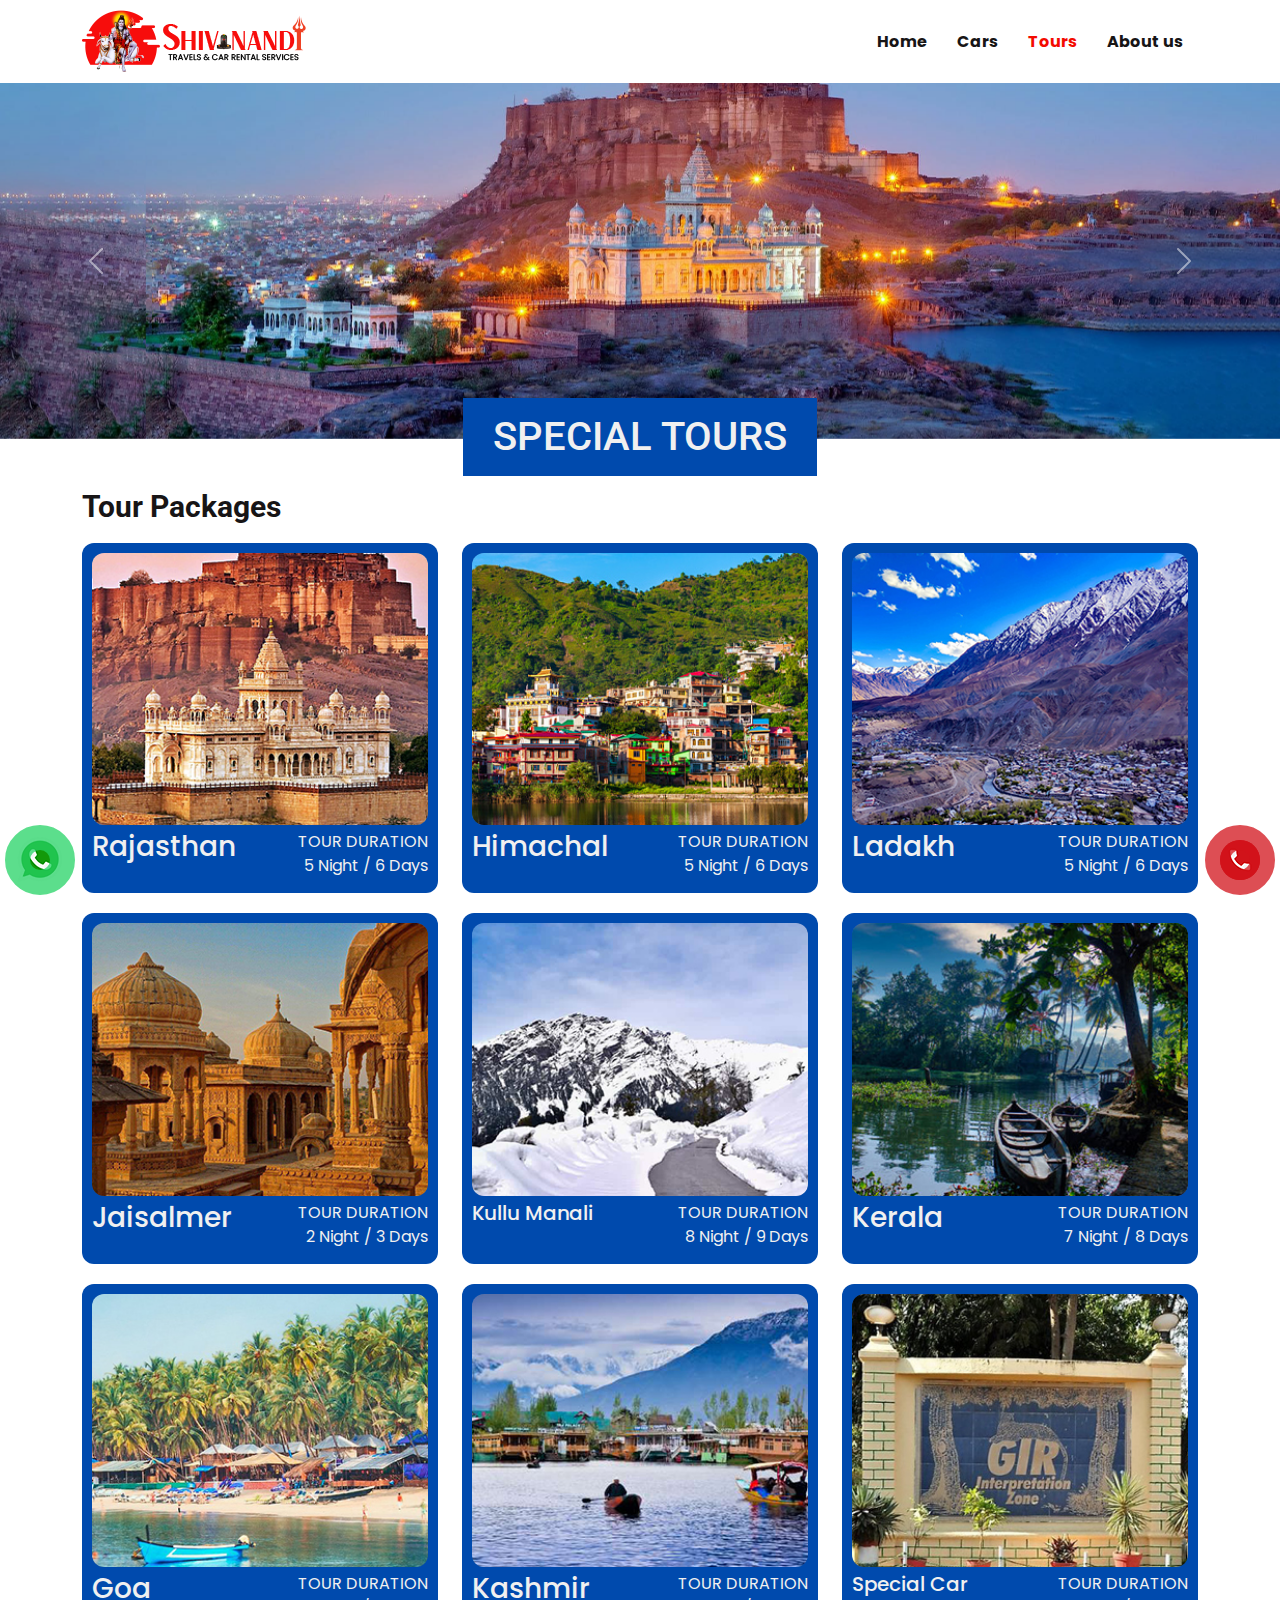
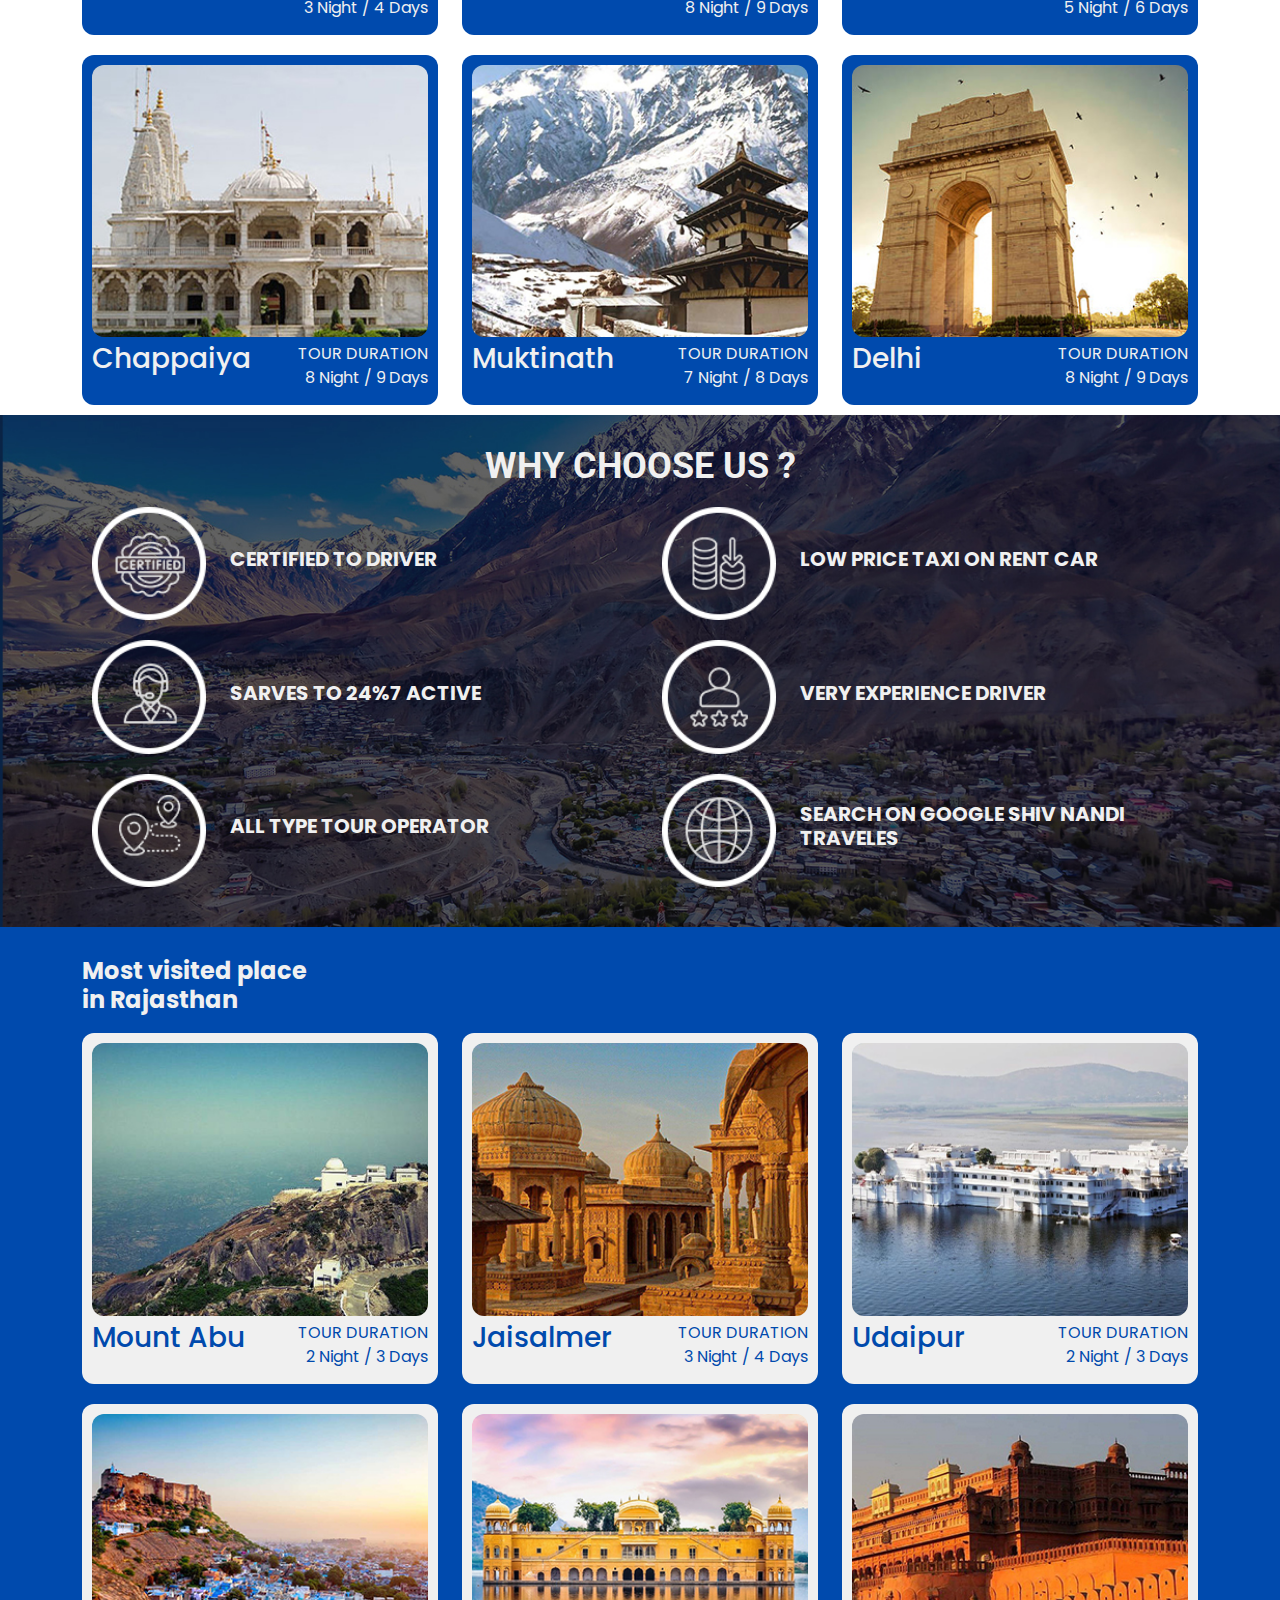
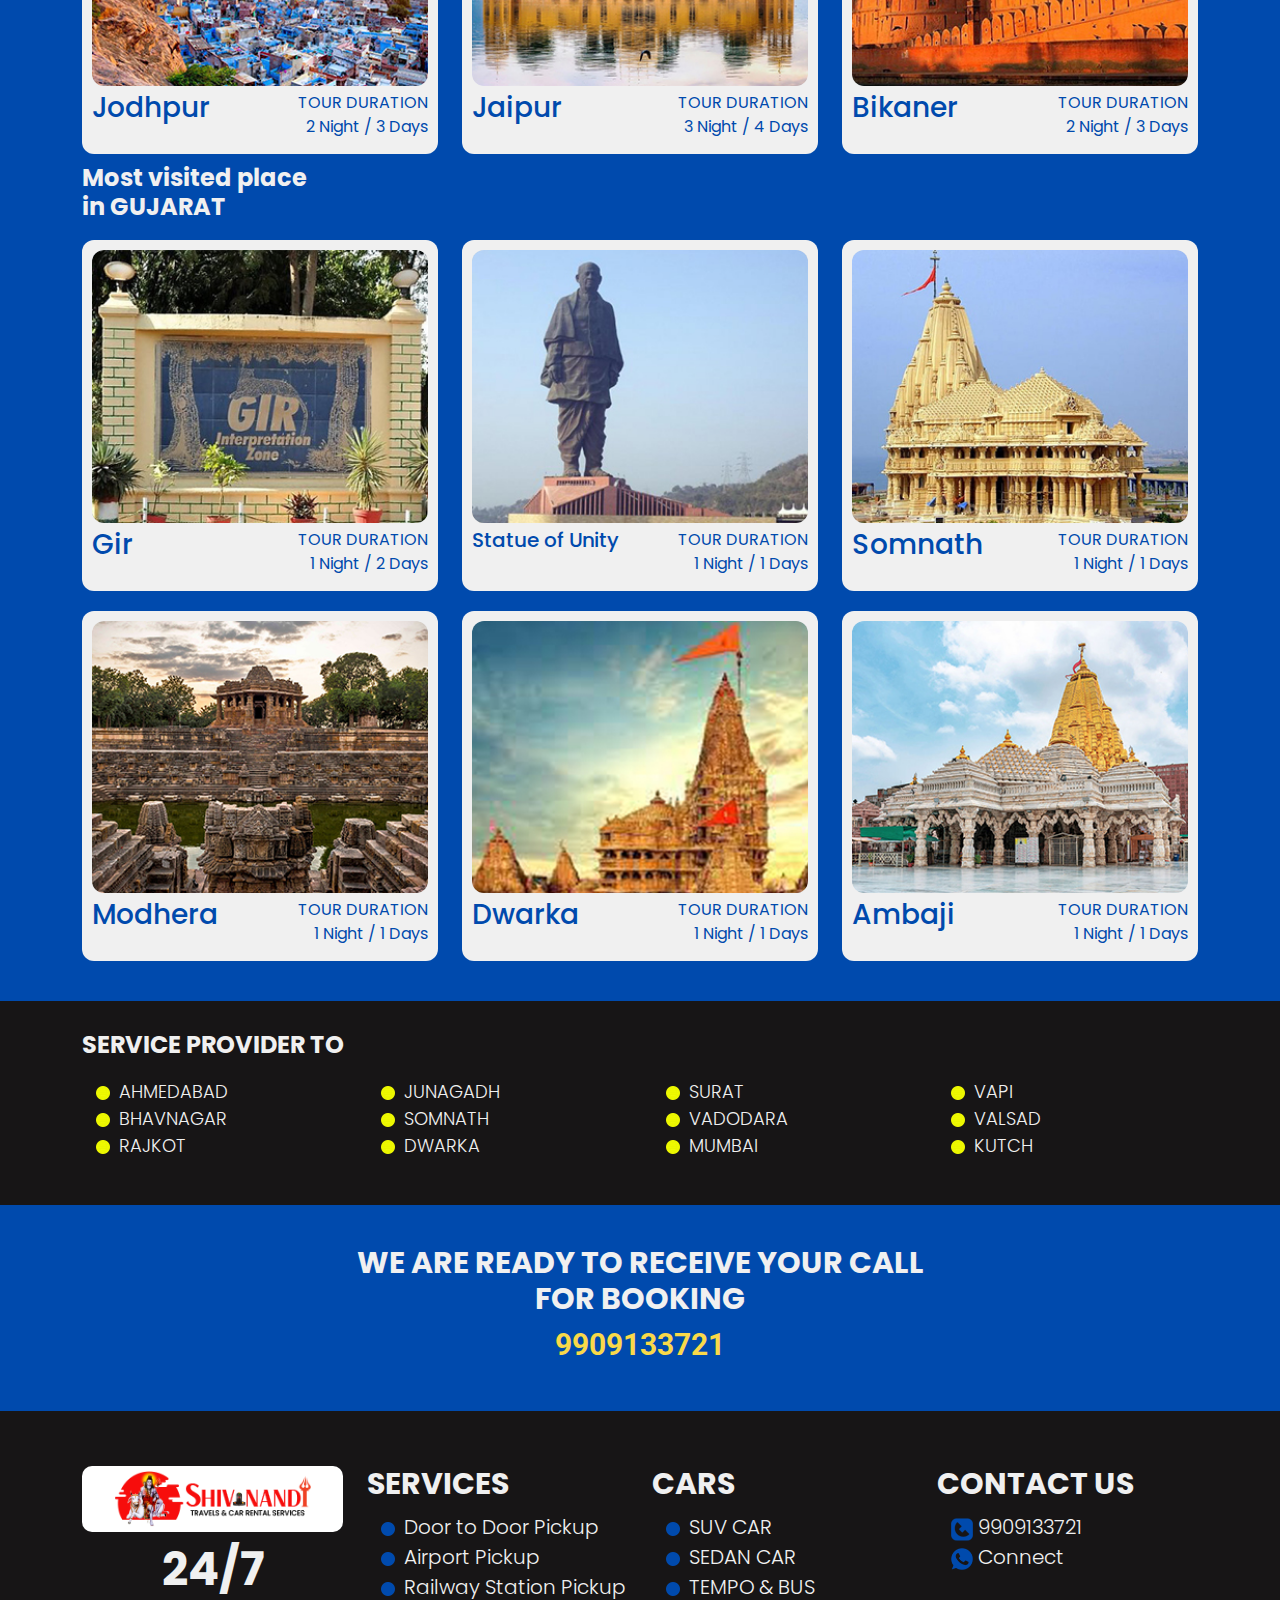
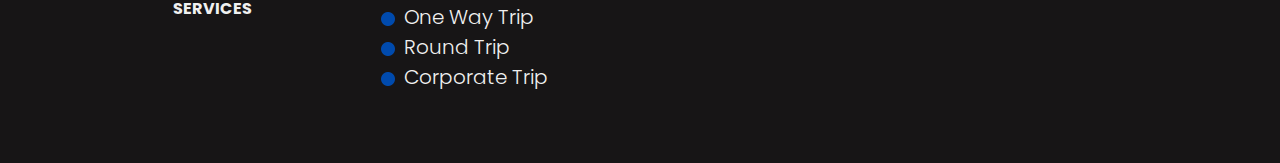
<file: tours.html>
<!DOCTYPE html>
<html lang="en">
  <head>
    <meta charset="UTF-8">
    <meta http-equiv="X-UA-Compatible" content="IE=edge">
    <meta name="viewport" content="width=device-width, initial-scale=1.0">
    <meta name="description"
      content="Shiv Nandi Travellers is a reliable car rental service provider that offers a wide range of vehicles for hire, including economy cars, luxury sedans, and SUVs, to suit your travel needs. Our experienced team is dedicated to delivering exceptional services that exceed customer expectations. Whether you're traveling for business or leisure, Shiv Nandi Travellers has got you covered with competitive pricing and flexible rental periods. Book now and experience hassle-free and comfortable travel!">
      <meta property="og:title" content=Shiv Nandi Travels | Best Taxi Service in Gujarat>
      <meta property="og:site_name" content=Shiv Nandi Travellers>
      <meta property="og:url" content=http://shivnanditravellers.com/>
      <meta property="og:description" content=Experience the best taxi service in Gujarat with Shiv Nandi Travels. Enjoy reliable, comfortable, and professional transportation solutions tailored to your needs. Discover Gujarat's beauty with our trusted and efficient taxi service. Book now and embark on a memorable journey with Shiv Nandi Travels.>
      <meta property="og:type" content=business.business>
      <meta property="og:image" content=http://shivnanditravellers.com/images/logo.png>
    <link rel="stylesheet" href="css/style.css">
    <!-- Latest compiled and minified CSS -->
    <link href="https://cdn.jsdelivr.net/npm/bootstrap@5.2.3/dist/css/bootstrap.min.css" rel="stylesheet">
    <!-- Latest compiled JavaScript -->
    <script src="https://cdn.jsdelivr.net/npm/bootstrap@5.2.3/dist/js/bootstrap.bundle.min.js"></script>
    <link href="https://fonts.googleapis.com/css2?family=Poppins:wght@300;600&display=swap" rel="stylesheet">
    <link rel="preconnect" href="https://fonts.googleapis.com">
    <link rel="preconnect" href="https://fonts.gstatic.com" crossorigin>
    <link href="https://fonts.googleapis.com/css2?family=Roboto:wght@900&display=swap" rel="stylesheet">
    <link rel="icon" type="image/x-icon" href="images/favicon.png">
    <title>Tous at Shiv Nandi Travellers</title>
  </head>
<body>
    <header>
        <div class="container">
          <nav>
            <div class="logo">
              <a href="index.html"><img src="images/logo.png" title="Shiv Nandi travellers" alt="Shiv Nandi travellers Logo"></a>
            </div>
            <button id="toggle-btn">&#9776;</button>
            <div class="menu">
              <ul>
                <li><a href="index.html">Home</a></li>
                <li><a href="cars.html">Cars</a></li>
                <li><a href="tours.html" class="active1">Tours</a></li>
                <li><a href="aboutus.html">About us</a></li>
                
              </ul>
            </div>
          </nav>
        </div>
    </header>
    <div class="special">
      <div id="carouselExampleControls" class="carousel slide" data-bs-ride="carousel">
        <div class="carousel-inner">
          <div class="carousel-item active">
            <img src="images/slider-1.png" class="d-block w-100" alt="bg-slider">
          </div>
          <div class="carousel-item">
            <img src="images/slider-2.png" class="d-block w-100" alt="bg-slider">
          </div>
          <div class="carousel-item">
            <img src="images/slider-3.png" class="d-block w-100" alt="bg-slider">
          </div>
        </div>
        <button class="carousel-control-prev" type="button" data-bs-target="#carouselExampleControls" data-bs-slide="prev">
          <span class="carousel-control-prev-icon" aria-hidden="true"></span>
          <span class="visually-hidden">Previous</span>
        </button>
        <button class="carousel-control-next" type="button" data-bs-target="#carouselExampleControls" data-bs-slide="next">
          <span class="carousel-control-next-icon" aria-hidden="true"></span>
          <span class="visually-hidden">Next</span>
        </button>
      </div>
      <div class="sp-tour">
        <div class="sp-text">
          <h1>SPECIAL TOURS</h1>
        </div>
      </div>
    </div>
    <div class="tour-package">
      <div class="container">
        <div class="row">
          <div class="tour-text">
            <h1>Tour Packages</h1>
          </div>
        </div>
        <div class="row package-row">
          <div class="col-md-4 ">
            <div class="tour-box">
              <div class="tour-img">
                <img src="images/rajasthan-1.jpg" alt="rajasthan" title="rajasthan">
              </div>
              <div class="tour-place">
                <div class="col-md-6">
                  <h3>Rajasthan</h3>
                </div>
                <div class="col-md-6">
                  <p>TOUR DURATION</p>
                  <p>5 Night / 6 Days</p>
                </div>
              </div>
            </div>
          </div>
          <div class="col-md-4 ">
            <div class="tour-box">
              <div class="tour-img">
                <img src="images/himachal-1.jpg" title="himachal" alt="himachal">
              </div>
              <div class="tour-place">
                <div class="col-md-6">
                  <h3>Himachal</h3>
                </div>
                <div class="col-md-6">
                  <p>TOUR DURATION</p>
                  <p>5 Night / 6 Days</p>
                </div>
              </div>
            </div>
          </div>
          <div class="col-md-4 ">
            <div class="tour-box">
              <div class="tour-img"> 
                <img src="images/ladakh-1.jpg" title="ladakh" alt="ladakh">
              </div>
              <div class="tour-place">
                <div class="col-md-6">
                  <h3>Ladakh</h3>
                </div>
                <div class="col-md-6">
                  <p>TOUR DURATION</p>
                  <p>5 Night / 6 Days</p>
                </div>
              </div>
            </div>
          </div>
        </div>
        <div class="row package-row">
          <div class="col-md-4 ">
            <div class="tour-box">
              <div class="tour-img">
                <img src="images/jaisalmer-1.jpg" title="jaisalmer" alt="jaisalmer">
              </div>
              <div class="tour-place">
                <div class="col-md-6">
                  <h3>Jaisalmer</h3>
                </div>
                <div class="col-md-6">
                  <p>TOUR DURATION</p>
                  <p>2 Night / 3 Days</p>
                </div>
              </div>
            </div>
          </div>
          <div class="col-md-4 ">
            <div class="tour-box">
              <div class="tour-img">
                <img src="images/kullu-manali-1.jpg" title="kullu-manali" alt="kullu-manali">
              </div>
              <div class="tour-place">
                <div class="col-md-6">
                  <h3 class="sp-diff">Kullu Manali</h3>
                </div>
                <div class="col-md-6">
                  <p>TOUR DURATION</p>
                  <p>8 Night / 9 Days</p>
                </div>
              </div>
            </div>
          </div>
          <div class="col-md-4 ">
            <div class="tour-box">
              <div class="tour-img">
                <img src="images/kerala-1.jpg" title="kerala" alt="kerala">
              </div>
              <div class="tour-place">
                <div class="col-md-6">
                  <h3>Kerala</h3>
                </div>
                <div class="col-md-6">
                  <p>TOUR DURATION</p>
                  <p>7 Night / 8 Days</p>
                </div>
              </div>
            </div>
          </div>
        </div>
        <div class="row package-row">
          <div class="col-md-4 ">
            <div class="tour-box">
              <div class="tour-img">
                <img src="images/goa-1.jpg" title="goa" alt="goa">
              </div>
              <div class="tour-place">
                <div class="col-md-6">
                  <h3>Goa</h3>
                </div>
                <div class="col-md-6">
                  <p>TOUR DURATION</p>
                  <p>3 Night / 4 Days</p>
                </div>
              </div>
            </div>
          </div>
          <div class="col-md-4 ">
            <div class="tour-box">
              <div class="tour-img">
                <img src="images/kashmir-1.jpg" title="kashmir" alt="kashmir">
              </div>
              <div class="tour-place">
                <div class="col-md-6">
                  <h3>Kashmir</h3>
                </div>
                <div class="col-md-6">
                  <p>TOUR DURATION</p>
                  <p>8 Night / 9 Days</p>
                </div>
              </div>
            </div>
          </div>
          <div class="col-md-4 ">
            <div class="tour-box">
              <div class="tour-img">
                <img src="images/gir-1.jpg" title="gir" alt="gir">
              </div>
              <div class="tour-place">
                <div class="col-md-6">
                  <h3 class="sp-diff">Special Car</h3>
                </div>
                <div class="col-md-6">
                  <p>TOUR DURATION</p>
                  <p>5 Night / 6 Days</p>
                </div>
              </div>
            </div>
          </div>
        </div>
        <div class="row package-row">
          <div class="col-md-4 ">
            <div class="tour-box">
              <div class="tour-img">
                <img src="images/chappaiya-1.jpg" title="chappaiya" alt="chappaiya">
              </div>
              <div class="tour-place">
                <div class="col-md-6">
                  <h3>Chappaiya</h3>
                </div>
                <div class="col-md-6">
                  <p>TOUR DURATION</p>
                  <p>8 Night / 9 Days</p>
                </div>
              </div>
            </div>
          </div>
          <div class="col-md-4 ">
            <div class="tour-box">
              <div class="tour-img">
                <img src="images/muktinath-1.jpg" title="muktinath" alt="muktinath">
              </div>
              <div class="tour-place">
                <div class="col-md-6">
                  <h3>Muktinath</h3>
                </div>
                <div class="col-md-6">
                  <p>TOUR DURATION</p>
                  <p>7 Night / 8 Days</p>
                </div>
              </div>
            </div>
          </div>
          <div class="col-md-4 ">
            <div class="tour-box">
              <div class="tour-img">
                <img src="images/delhi-1.jpg" title="delhi" alt="delhi">
              </div>
              <div class="tour-place">
                <div class="col-md-6">
                  <h3>Delhi</h3>
                </div>
                <div class="col-md-6">
                  <p>TOUR DURATION</p>
                  <p>8 Night / 9 Days</p>
                </div>
              </div>
            </div>
          </div>
        </div>
      </div>
    </div>
    <div class="why-us">
      <div class="container">
        <div class="why-text">
          <h1>WHY CHOOSE US ?</h1>
        </div>
        <div class="row">
          <div class="col-md-6">
            <div class="row why-row">
              <div class="col-md-3 why-img">
                <img src="images/why-1.png" title="why-icon" alt="why-icon">
              </div>
              <div class="col-md-9 why-h2">
                <h2>CERTIFIED TO DRIVER</h2>
              </div>
            </div>
            <div class="row why-row">
              <div class="col-md-3 why-img" >
                <img src="images/why-2.png" title="why-icon" alt="why-icon">
              </div>
              <div class="col-md-9 why-h2">
                <h2>SARVES TO 24%7 ACTIVE</h2>
              </div>
            </div>
            <div class="row why-row">
              <div class="col-md-3 why-img">
                <img src="images/why-3.png" title="why-icon" alt="why-icon">
              </div>
              <div class="col-md-9 why-h2">
                <h2>ALL TYPE TOUR OPERATOR</h2>
              </div>
            </div>
          </div>
          <div class="col-md-6">
            <div class="row why-row">
              <div class="col-md-3 why-img">
                <img src="images/why-4.png" title="why-icon" alt="why-icon">
              </div>
              <div class="col-md-9 why-h2">
                <h2>LOW PRICE TAXI ON RENT CAR</h2>
              </div>
            </div>
            <div class="row why-row">
              <div class="col-md-3 why-img">
                <img src="images/why-5.png" title="why-icon" alt="why-icon">
              </div>
              <div class="col-md-9 why-h2">
                <h2>VERY EXPERIENCE DRIVER</h2>
              </div>
            </div>
            <div class="row why-row">
              <div class="col-md-3 why-img">
                <img src="images/why-6.png" title="why-icon" alt="why-icon">
              </div>
              <div class="col-md-9 why-h2">
                <h2>SEARCH ON GOOGLE 
                  SHIV NANDI TRAVELES</h2>
              </div>
            </div>
          </div>
        </div>
      </div>
    </div>
    <div class="most-visited">
      <div class="container">
        <div class="row">
          <div class="mv-text">
            <h2>Most visited place<br>in Rajasthan</h2>
          </div>
        </div>
        <div class="row package-row">
          <div class="col-md-4 ">
            <div class="tour-box1">
              <div class="tour-img">
                <img src="images/mount-abu-1.jpg" title="mount-abu" alt="mount-abu">
              </div>
              <div class="tour-place">
                <div class="col-md-6">
                  <h3>Mount Abu</h3>
                </div>
                <div class="col-md-6">
                  <p>TOUR DURATION</p>
                  <p>2 Night / 3 Days</p>
                </div>
              </div>
            </div>
          </div>
          <div class="col-md-4 ">
            <div class="tour-box1">
              <div class="tour-img">
                <img src="images/jaisalmer-1.jpg" title="jaisalmer" alt="jaisalmer">
              </div>
              <div class="tour-place">
                <div class="col-md-6">
                  <h3>Jaisalmer</h3>
                </div>
                <div class="col-md-6">
                  <p>TOUR DURATION</p>
                  <p>3 Night / 4 Days</p>
                </div>
              </div>
            </div>
          </div>
          <div class="col-md-4 ">
            <div class="tour-box1">
              <div class="tour-img">
                <img src="images/udaipur-1.jpg" title="udaipur" alt="udaipur">
              </div>
              <div class="tour-place">
                <div class="col-md-6">
                  <h3>Udaipur</h3>
                </div>
                <div class="col-md-6">
                  <p>TOUR DURATION</p>
                  <p>2 Night / 3 Days</p>
                </div>
              </div>
            </div>
          </div>
        </div>
        <div class="row package-row">
          <div class="col-md-4 ">
            <div class="tour-box1">
              <div class="tour-img">
                <img src="images/jodhpur-1.jpg" title="jodhpur" alt="jodhpur">
              </div>
              <div class="tour-place">
                <div class="col-md-6">
                  <h3>Jodhpur</h3>
                </div>
                <div class="col-md-6">
                  <p>TOUR DURATION</p>
                  <p>2 Night / 3 Days</p>
                </div>
              </div>
            </div>
          </div>
          <div class="col-md-4 ">
            <div class="tour-box1">
              <div class="tour-img">
                <img src="images/jaipur-1.jpg" title="jaipur" alt="jaipur">
              </div>
              <div class="tour-place">
                <div class="col-md-6">
                  <h3>Jaipur</h3>
                </div>
                <div class="col-md-6">
                  <p>TOUR DURATION</p>
                  <p>3 Night / 4 Days</p>
                </div>
              </div>
            </div>
          </div>
          <div class="col-md-4 ">
            <div class="tour-box1">
              <div class="tour-img">
                <img src="images/bikaner-1.jpg" alt="bikaner" title="bikaner">
              </div>
              <div class="tour-place">
                <div class="col-md-6">
                  <h3>Bikaner</h3>
                </div>
                <div class="col-md-6">
                  <p>TOUR DURATION</p>
                  <p>2 Night / 3 Days</p>
                </div>
              </div>
            </div>
          </div>
        </div>
        <div class="row">
          <div class="mv-text">
            <h2>Most visited place<br>in GUJARAT</h2>
          </div>
        </div>
        <div class="row package-row">
          <div class="col-md-4 ">
            <div class="tour-box1">
              <div class="tour-img">
                <img src="images/gir-1.jpg" alt="gir" title="gir">
              </div>
              <div class="tour-place">
                <div class="col-md-6">
                  <h3>Gir</h3>
                </div>
                <div class="col-md-6">
                  <p>TOUR DURATION</p>
                  <p>1 Night / 2 Days</p>
                </div>
              </div>
            </div>
          </div>
          <div class="col-md-4 ">
            <div class="tour-box1">
              <div class="tour-img">
                <img src="images/statue-of-unity-1.jpg" title="statue-of-unity-1" alt="statue-of-unity-1">
              </div>
              <div class="tour-place">
                <div class="col-md-6">
                  <h3 class="sp-diff">Statue of Unity</h3>
                </div>
                <div class="col-md-6">
                  <p>TOUR DURATION</p>
                  <p>1 Night / 1 Days</p>
                </div>
              </div>
            </div>
          </div>
          <div class="col-md-4 ">
            <div class="tour-box1">
              <div class="tour-img">
                <img src="images/somnath-1.jpg" alt="somnath" title="somnath">
              </div>
              <div class="tour-place">
                <div class="col-md-6">
                  <h3>Somnath</h3>
                </div>
                <div class="col-md-6">
                  <p>TOUR DURATION</p>
                  <p>1 Night / 1 Days</p>
                </div>
              </div>
            </div>
          </div>
        </div>
        <div class="row package-row">
          <div class="col-md-4 ">
            <div class="tour-box1">
              <div class="tour-img">
                <img src="images/modhera-1.jpg" alt="modhera" title="modhera">
              </div>
              <div class="tour-place">
                <div class="col-md-6">
                  <h3>Modhera</h3>
                </div>
                <div class="col-md-6">
                  <p>TOUR DURATION</p>
                  <p>1 Night / 1 Days</p>
                </div>
              </div>
            </div>
          </div>
          <div class="col-md-4 ">
            <div class="tour-box1">
              <div class="tour-img">
                <img src="images/dwarka-1.jpg" title="dwarka" alt="dwarka">
              </div>
              <div class="tour-place">
                <div class="col-md-6">
                  <h3>Dwarka</h3>
                </div>
                <div class="col-md-6">
                  <p>TOUR DURATION</p>
                  <p>1 Night / 1 Days</p>
                </div>
              </div>
            </div>
          </div>
          <div class="col-md-4 ">
            <div class="tour-box1">
              <div class="tour-img">
                <img src="images/ambaji-1.jpg" alt="ambaji" title="ambaji">
              </div>
              <div class="tour-place">
                <div class="col-md-6">
                  <h3>Ambaji</h3>
                </div>
                <div class="col-md-6">
                  <p>TOUR DURATION</p>
                  <p>1 Night / 1 Days</p>
                </div>
              </div>
            </div>
          </div>
        </div>
      </div>
    </div>
    <div class="place-link-box">
      <div class="container">
        <div class="row place-text">
          <h2>SERVICE PROVIDER TO</h2>
        </div>
        <div class="row">
          <div class="col-md-3 place-ul">
            <ul>
              <li><img src="images/list-icon1.png" alt="ahmedabad" title="ahmedabad">AHMEDABAD</li>
              <li><img src="images/list-icon1.png" alt="bhavnagar" title="bhavnagar">BHAVNAGAR</li>
              <li><img src="images/list-icon1.png" alt="rajkot" title="rajkot">RAJKOT</li>
            </ul>
          </div>
          <div class="col-md-3 place-ul">
            <ul>
              <li><img src="images/list-icon1.png" alt="junagadh" title="junagadh">JUNAGADH</li>
              <li><img src="images/list-icon1.png" alt="somnath" title="somnath">SOMNATH</li>
              <li><img src="images/list-icon1.png" alt="dwarka" title="dwarka">DWARKA</li>
            </ul>
          </div>
          <div class="col-md-3 place-ul">
            <ul>
              <li><img src="images/list-icon1.png" alt="surat" title="surat">SURAT</li>
              <li><img src="images/list-icon1.png" alt="vadodara" title="vadodara">VADODARA</li>
              <li><img src="images/list-icon1.png" alt="mumbai" title="mumbai">MUMBAI</li>
            </ul>
          </div>
          <div class="col-md-3 place-ul">
            <ul>
              <li><img src="images/list-icon1.png" alt="vapi" title="vapi">VAPI</li>
              <li><img src="images/list-icon1.png" alt="valsad" title="valsad">VALSAD</li>
              <li><img src="images/list-icon1.png" alt="kutch" title="kutch">KUTCH</li>
            </ul>
          </div>
        </div>
      </div>
    </div>
    <div class="ready-to-receive">
      <div class="container">
        <div class="row">
          <div class="ready-text">
            <h1>
              WE ARE READY TO RECEIVE YOUR CALL
              <br>FOR BOOKING
            </h1>
            <h2>
              <a href="tel:+919909133721">9909133721</a>
            </h2>
          </div>
        </div>
      </div>
    </div>
    <div class="footer">
      <div class="container">
        <div class="row">
          <div class="col-md-3 f-link">
            <div class="f-logo">
              <a href="index.html"><img src="images/logo.png" title="Shiv Nandi travellers" alt="Shiv Nandi travellers Logo"></a>
            </div>
            <h1 class="f-big">24/7</h1>
            <p>SERVICES</p>
          </div>
          <div class="col-md-3 f-link">
            <h1>SERVICES</h1>
            <ul>
              <li><img src="images/list-icon.png" alt="list-icon" title="list-icon">Door to Door Pickup</li>
              <li><img src="images/list-icon.png" alt="list-icon" title="list-icon">Airport Pickup</li>
              <li><img src="images/list-icon.png" alt="list-icon" title="list-icon">Railway Station Pickup</li>
              <li><img src="images/list-icon.png" alt="list-icon" title="list-icon">One Way Trip</li>
              <li><img src="images/list-icon.png" alt="list-icon" title="list-icon">Round Trip</li>
              <li><img src="images/list-icon.png" alt="list-icon" title="list-icon">Corporate Trip</li>
            </ul>
          </div>
          <div class="col-md-3 f-link">
            <h1>CARS</h1>
            <ul>
              <li><a href="cars.html#car"><img src="images/list-icon.png" alt="list-icon" title="list-icon">SUV CAR</a></li>
              <li><a href="cars.html#sedancar"><img src="images/list-icon.png" alt="list-icon" title="list-icon">SEDAN CAR</a></li>
              <li><a href="cars.html#tempo"><img src="images/list-icon.png" alt="list-icon" title="list-icon">TEMPO & BUS</a></li>
            </ul>
          </div>
          <div class="col-md-3 f-link">
            <h1>CONTACT US</h1>
            <ul class="f-contact">
              <li><a href="tel:+919909133721"><img src="images/icon-5.png" alt="list-icon" title="list-icon">9909133721</a></li>
              <li ><a href="https://wa.me/+919909133721"><img src="images/icon-6.png" alt="list-icon" title="list-icon">Connect</a></li>
            </ul>
          </div>
        </div>
      </div>
    </div>
    <a href="https://wa.me/+919909133721" class="btn-whatsapp-pulse btn-whatsapp-pulse-border">
      <img src="images/whatsapp_icon.png"  alt="list-icon" title="list-icon">
    </a>
    <a href="tel:+919909133721" class="btn-call-pulse btn-call-pulse-border">
      <img src="images/call-button.png"  alt="list-icon" title="list-icon">
    </a>  
    <script
    src="https://code.jquery.com/jquery-3.6.4.min.js"
    integrity="sha256-oP6HI9z1XaZNBrJURtCoUT5SUnxFr8s3BzRl+cbzUq8="
    crossorigin="anonymous"></script>
    <script>
      $(document).ready(function(){
        $("#toggle-btn").click(function(){
          $(".menu").toggle();
        });
      });
    </script>
  </body>
  
  </html>
</file>
<file: css/style.css>
* {
    margin: 0;
    padding: 0;
    box-sizing: border-box;
    font-family: var(--primaryFont);
}

:root {
    --primaryFont: 'Poppins', sans-serif;
    --secondaryFont: 'Roboto', sans-serif;
    --blue: #004aad;
    --black: #171516;
    --yellow: #f9d949;
    --white: #f0f0f0;
    --red: #f30b00;
}

#toggle-btn {
    border: none;
    background-color: transparent;
    outline: none;
    font-size: 20px;
    display: none;
}

.btn-whatsapp-pulse {
	background: #25d366;
	color: white;
	position: fixed;
	bottom: 20px;
	left: 20px;
	font-size: 40px;
	display: flex;
	justify-content: center;
	align-items: center;
	width: 0;
	height: 0;
	padding: 20px;
	text-decoration: none;
	border-radius: 50%;
	animation-name: pulse;
	animation-duration: 1.5s;
	animation-timing-function: ease-out;
	animation-iteration-count: infinite;
}
.btn-call-pulse {
	background: #d2131b;
	color: white;
	position: fixed;
	bottom: 20px;
	right: 20px;
	font-size: 40px;
	display: flex;
	justify-content: center;
	align-items: center;
	width: 0;
	height: 0;
	padding: 20px;
	text-decoration: none;
	border-radius: 50%;
	animation-name: pulse1;
	animation-duration: 1.5s;
	animation-timing-function: ease-out;
	animation-iteration-count: infinite;
}
@keyframes pulse {
	0% {
		box-shadow: 0 0 0 0 rgba(37, 211, 102, 0.5);
	}
	80% {
		box-shadow: 0 0 0 14px rgba(37, 211, 102, 0);
	}
}
@keyframes pulse1 {
	0% {
		box-shadow: 0 0 0 0 #d2131b;
	}
	80% {
		box-shadow: 0 0 0 14px rgba(37, 211, 102, 0);
	}
}

.btn-whatsapp-pulse-border {
	bottom: 20px;
	left: 20px;
	animation-play-state: paused;
}
.btn-call-pulse-border {
	bottom: 20px;
	right: 20px;
	animation-play-state: paused;
}

.btn-whatsapp-pulse-border::before {
	content: "";
	position: absolute;
	border-radius: 50%;
	padding: 10px;
	border: 25px solid #25d366;
	opacity: 0.75;
	animation-name: pulse-border;
	animation-duration: 1.5s;
	animation-timing-function: ease-out;
	animation-iteration-count: infinite;
}
.btn-call-pulse-border::before {
	content: "";
	position: absolute;
	border-radius: 50%;
	padding: 10px;
	border: 25px solid #d2131b;
	opacity: 0.75;
	animation-name: pulse-border;
	animation-duration: 1.5s;
	animation-timing-function: ease-out;
	animation-iteration-count: infinite;
}

@keyframes pulse-border {
	0% {
		padding: 17px;
		opacity: 0.75;
	}
	75% {
		padding: 40px;
		opacity: 0;
	}
	100% {
		opacity: 0;
	}
}


header{
    position: sticky;
    top:0;
    background-color: white;
    z-index: 1000;
}
a {
    text-decoration: none !important;
    color: var(--black) !important;
}

.bg-white {
    background-color: var(--white) !important;
}

.bg-blue {
    background-color: var(--blue);
}

nav {
    display: flex;
    justify-content: space-between;
    align-items: center;
    padding: 10px 0px;
}

.active1 {
    color: var(--red) !important;
}

.active2 {
    color: var(--red) !important;
}

.menu ul {
    list-style-type: none;
    display: flex;
    margin: 0;
}

.menu ul li a {
    padding: 10px 15px;
    font-weight: bold;
}

.menu ul li a:hover {
    color: var(--red) !important;
}

.bg {
    background-image: url('../images/bg.jpg') !important;
    height: 495px;
    width: 100%;
    background-position: center;
    background-size: cover;
    display: flex;
    align-items: center;
    flex-direction: column;
    padding-top: 50px;
}

.h-text h1{
    color: var(--white);
    font-weight: bolder;
    text-align: center;
    font-size: 60px !important;
    margin-bottom: 0;
    font-family: var(--secondaryFont);
}
.h-text2 h1 a{
    color: var(--white) !important;
    font-weight: bolder;
    text-align: center;
    margin-bottom: 0;
    font-family: var(--primaryFont);
    font-weight: 300;
    letter-spacing: 1px !important;
    font-size: 50px !important;
}

.h-text3 h1 {
    color: var(--yellow);
    font-weight: bolder;
    text-align: center;
    font-size: 24px !important;
    letter-spacing: 9.25px !important;
}

.hero-car {
    width: 400px;
    padding-top: 35px;
    z-index: 0;
}
.hero-car img{
    width: 100%;
    z-index: 0;
}



.best-in-city {
    background-color: var(--white);
    padding: 40px 0;
}

.best-text h2 {
    font-size: 36px !important;
    font-weight: bold !important;
    color: var(--black);
}

.best-text h1 {
    font-size: 46px !important;
    font-weight: bold !important;
    color: var(--black);
    margin-top: 15px;
}

.best-text p {
    color: var(--black);
    margin-top: 30px;
}

.read-more-btn {
    font-size: 18px !important;
    font-weight: bold !important;
    padding: 8px 12px;
    background-color: var(--yellow);
    border-radius: 5px;
    display: inline-block;
    margin-top: 15px;
}

.book-now-box {
    display: flex;
    justify-content: end;
}

.black-box {
    color: var(--blue);

    padding: 0 25px !important;
    font-size: 18px !important;
    font-weight: bold !important;
    font-family: var(--secondaryFont);
}

.black-box p {
    color: var(--white);
    font-size: 36px !important;
    font-weight: bold !important;
    padding-top: 20px;

}

.black-box input {

    border: none;
    color: whitesmoke;
    padding-top: 10px;
}







.cars-section {
    background-color: var(--blue);
    padding: 40px 0;
}

.car-heading h2 {
    font-weight: bold;
    color: var(--white);
    text-align: center;
    margin-bottom: 0;
    font-size: 30px !important;
}

.car-heading h1 {
    font-weight: bold;
    color: var(--white);
    font-family: var(--secondaryFont);
    text-align: center;
    font-size: 46px !important;
}

.car-row {
    padding-top: 40px;
}

.cars-title {
    margin-top: 50px;
}

.cars-title h1 {
    font-weight: bold;
    color: var(--white);
    font-family: var(--secondaryFont);
    font-size: 30px !important;
    border-bottom: 5px solid var(--yellow);
    display: inline-block;
}

.cars-box {
    text-align: center;
}

.cars-box h1,
.cars-box h2 {
    font-weight: bold;
    color: var(--white);
    font-family: var(--secondaryFont);
    font-size: 24px !important;
}

.cars-box h1 {
    padding-top: 20px;
}

.cars-box p {
    color: var(--white);
    font-family: var(--primaryFont);
    font-size: 16px !important;
    font-weight: 300;
}

.cars-box a {
    color: var(--black);
    font-family: var(--primaryFont);
    font-size: 18px !important;
    font-weight: bold;
    background-color: var(--white);
    padding: 8px 12px;
    width: 160px;
    display: inline-block;
}

.cars-box img {
    height: 110px;
    transition: 0.5s ease;
    cursor: pointer;
}
.cars-box img:hover { 
    transform: scale(1.1);

}

.cars-range {
    padding-top: 40px;
    display: flex;
}

.more-vehicle {
    background-color: #d3d3d3;
    border-radius: 10px;
    margin: 0px 15px;
    text-align: center;
}

.more-vehicle a {
    color: var(--black);
    font-family: var(--primaryFont);
    font-size: 18px !important;
    font-weight: bold;
    padding: 8px 12px;
    display: inline-block;
}

.part-1 {
    background-color: var(--white);
    border-radius: 10px;
    text-align: left;
    padding: 15px;
}

.part-1 h2 {
    font-weight: bold;
    color: var(--black);
    font-family: var(--secondaryFont);
    font-size: 18px !important;
}


.we-do-best {
    padding: 40px 0px 20px 0px;
}

.we-do-text {
    padding-bottom: 20px;
}

.we-do-text h2 {
    font-weight: bold;
    color: var(--yellow);
    text-align: center;
    margin-bottom: 0;
    font-size: 30px !important;
}

.we-do-text h1 {
    font-weight: bold;
    color: var(--white);
    font-family: var(--secondaryFont);
    text-align: center;
    font-size: 46px !important;
}

.bg-2 {
    background-image: url('../images/bg-2.jpg') !important;

    width: 100%;
    background-position: center;
    background-size: cover;
}

.best-box {
    margin: 20px;
    justify-content: center;
}

.icon {
    background-color: var(--white);
    text-align: center;
    display: flex;
    justify-content: center;
    align-items: center;
}

.icon-text h2 {
    font-weight: bold;
    color: var(--white);
    font-family: var(--secondaryFont);
    font-size: 24px !important;
}

.icon-text p {
    color: var(--white);
    font-family: var(--primaryFont);
    font-size: 16px !important;
    font-weight: 300;
}



.happy-client {
    background-color: var(--white);
    padding: 40px 0;
}

.happy-text h1 {
    font-weight: bold;
    color: var(--black);
    font-family: var(--secondaryFont);
    text-align: center;
    font-size: 40px !important;
}

.happy-text h2 {
    font-weight: bold;
    color: var(--blue);
    text-align: center;
    margin-bottom: 0;
    font-size: 30px !important;
}

.client-card {
    background-color: var(--black);
    border-radius: 15px;
    width: 400px;
    padding: 20px 0;
    border-right: 5px solid var(--blue);
    border-bottom: 5px solid var(--blue);
}

.client-box {
    display: flex;
    justify-content: center;
    padding-top: 20px;
}

.client-text h2 {
    font-weight: bold;
    color: var(--white);
    margin-bottom: 0;
    font-size: 30px !important;
}

.client-text p {
    color: var(--white);
    font-family: var(--primaryFont);
    font-size: 16px !important;
    font-weight: 300;
    margin: 0;
    text-align: justify;
}



.ready-to-receive {
    background-color: var(--blue);
    padding: 40px 0;
}

.ready-text h1 {
    font-weight: bold;
    color: var(--white);
    font-family: var(--primaryFont) !important;
    text-align: center;
    font-size: 30px !important;
}
.ready-text h2 a{
    font-weight: bold;
    text-align: center;
    display: inline-block;
    font-size: 30px !important;
    font-family: var(--secondaryFont) !important;
    color: var(--yellow) !important;
    width: 100%;
}


.footer {
    background-color: var(--black);
    padding: 55px 0;
}

.f-logo {
    border-radius: 10px;
    background-color: white;
    padding: 5px;
    text-align: center;
}

.f-link h1 {
    font-weight: bold;
    color: var(--white);
    font-family: var(--primaryFont) !important;
    font-size: 30px !important;
    margin-bottom: 0;
}

.f-link p {
    font-weight: bold;
    color: var(--white);
    font-family: var(--primaryFont) !important;
    font-size: 16px !important;
    text-align: center;
    margin-top: 0;
}

.f-num {
    text-align: left !important;
}

.f-contact li img {
    padding-left: 4px;
}

.f-link ul {
    font-weight: 300;
    color: var(--white);
    font-family: var(--primaryFont) !important;
    font-size: 20px !important;
    list-style-type: none;
    padding-top: 10px;
    padding-left: 10px;
}

.f-link ul li img {
    padding-right: 5px;
}

h1.f-big {
    text-align: center;
    font-size: 46px !important;
    padding-top: 10px;
}
.f-link a{
    color: var(--white) !important;
}

/* ######## cars page css ######### */
.honda {
    background-color: var(--blue);
}

.fcar-text h1 {
    font-size: 46px !important;
    font-family: var(--secondaryFont);
    color: var(--white);
}

.honda-part {
    display: flex;
    justify-content: space-between;
    align-items: center;
    padding: 25px 0;
}

.hero-car1 {
    text-align: right;
}

.hero-car1 img {
    width: 320px;
}

.suv-cars {
    background-image: url('../images/bg.jpg') !important;
    padding-bottom: 40px;
    background-position: center;
    background-size: cover;
}

.seadn-cars {
    background-color: var(--blue);
    padding-bottom: 40px;
}

.tempo {
    background-image: url('../images/bg-2.jpg') !important;
    padding: 40px 0px;
    background-position: center;
    background-size: cover;
}

.box-bg {
    background-color: var(--white);
    padding: 20px;
    text-align: center;
}

.cars-box-sec h1,
.cars-box-sec h2 {
    font-weight: bold;
    color: var(--black);
    font-family: var(--secondaryFont);
    font-size: 24px !important;
}

.cars-box-sec img {
    height: 110px;
    transition: 0.5s ease !important;
}
.cars-box-sec img:hover{
    transform: scale(1.1) !important;
}

.cars-box-sec h1 {
    padding-top: 20px;
}

.cars-box-sec p {
    color: var(--black);
    font-family: var(--primaryFont);
    font-size: 16px !important;
    font-weight: 300;
}

.cars-box-sec a {
    color: var(--white) !important;
    font-family: var(--primaryFont);
    font-size: 18px !important;
    font-weight: bold;
    background-color: var(--blue);
    padding: 8px 12px;
    width: 160px;
    display: inline-block;
}

.cars-range-1 {
    padding-top: 40px;
    display: flex;
}

.more-vehicle-1 {
    border-radius: 10px;
    margin: 0px 15px;

}

.part-11 h2 {
    font-weight: bold;
    color: var(--white);
    font-family: var(--secondaryFont);
    font-size: 30px !important;
    padding-bottom: 25px;
}

.r-box {
    padding: 40px 0px;
}

.r-cont {
    text-align: center;
    display: flex;
    flex-direction: column;
    justify-content: center;
}
.r-cont img{
   width: 60px;
}
.r-cont p{
    margin: 0;
    padding: 0;
 }
 .r-cont span.num{
    text-align: center !important;
    color: var(--red);
    font-family: var(--secondaryFont);
    font-size: 46px;
    font-weight: 300;
    display: inline-block;
 }

.r-cont h5 {
    text-align: center;
    color: var(--blue);
    font-family: var(--secondaryFont);
    font-size: 20px;
}

.r-cont h2 {
    text-align: center !important;
    color: var(--red);
    font-family: var(--secondaryFont);
    font-size: 46px;
    font-weight: 300;
    display: inline-block;
}

.e-star {
    color: var(--blue);
}



/* ######### about us ######## */

.ab-bg {
    background-image: url('../images/bg.jpg') !important;
    width: 100%;
    background-position: center;
    background-size: cover;
}
.ab-text{
    display:flex;
    justify-content: center;
}
.ab-text h1{
    font-weight: bold;
    color: var(--white);
    font-family: var(--secondaryFont);
    font-size: 46px !important;
    padding: 15% 0;
}
.ab-us{
    background-color: var(--white);
}
.abus-text h1 {
    font-weight: bold;
    color: var(--black);
    font-family: var(--secondaryFont);
    font-size: 30px !important;
}
.abus-row{
    padding: 40px 0;
}
.abus-text p{
    text-align: justify;
}
.abus-img img{
    width: 350px;
}
.ranker-ab{
    background-color: var(--blue);
}
.r-box-ab {
    padding: 40px 0px;
}


.r-cont-ab img{
   width: 60px;
}
.r-cont-ab p{
    margin: 0;
    padding: 0;
 }
.r-cont-ab {
    text-align: center;
    display: flex;
    flex-direction: column;
    justify-content: center;
}
.r-cont-ab h5 {
    text-align: center;
    color: var(--white);
    font-family: var(--secondaryFont);
    font-size: 20px;
    font-weight: 300;
}
.r-cont-ab h2 {
    text-align: center !important;
    color: var(--yellow);
    font-family: var(--secondaryFont);
    font-size: 46px;
    font-weight: 300;
    display: inline-block;
}
.r-cont-ab span.num{
    text-align: center !important;
    color: var(--white);
    font-family: var(--secondaryFont);
    font-size: 46px;
    font-weight: 300;
    display: inline-block;
 }
.e-star-ab {
    color: var(--white);
}
.ab-map{
    width: 100%;
    padding:40px 0;
}
.submit-btn2{
    background-color: var(--blue)!important;
    border: none;
    padding: 8px 12px;
    color: white;
    border-radius: 10px;
}


/* ######### tours ######## */
.special{
    position: relative;
}
.sp-text h1{
    display: inline-block;
    background-color: var(--blue);
    color:var(--white);
    font-family: var(--secondaryFont);
    padding: 15px 30px;
}
.sp-tour{
    position: absolute;
    bottom: -45px;
    display: flex;
    justify-content: center;
    width: 100%;
}
.tour-package{
    margin-top: 50px;
}
.tour-text h1{
    color: var(--black);
    font-family: var(--secondaryFont);
    font-size: 30px;
    font-weight: bold;
}
.tour-box{
    background-color: var(--blue);
    color: var(--white);
    margin: 10px 0;
    padding: 10px;
    border-radius: 12px;
}
.tour-box1{
    background-color: var(--white);
    color: var(--blue);
    margin: 10px 0;
    padding: 10px;
    border-radius: 12px;
}
.tour-img img{
    width: 100%;
    border-radius: 12px;
}
.tour-place{
    display: flex;
    padding: 5px 0;
    justify-content: space-between;
}
.tour-place p{
    padding: 0;
    margin: 0;
    text-align: end;
}
.sp-diff{
    font-size: 20px;
}
.why-us{
    background-image: url('../images/why-us-bg.jpg');
    width: 100%;
    background-position: center;
    background-size: cover;
    padding: 30px 0;
}
.why-row{
    padding: 10px;
}
.why-text h1{
    color: var(--white);
    font-family: var(--secondaryFont);
    font-size: 36px !important;
    font-weight: bold;
    text-align: center;
}
.why-h2 {
    display: flex;
    align-items: center;
}
.why-h2 h2{
    color: var(--white);
    font-family: var(--primaryFont);
    font-size: 20px !important;
    font-weight: bold;
}
.why-img img{
    width: 100%;
}
.most-visited{
    background-color: var(--blue);
    padding: 30px 0;
}
.mv-text h2{
    color: var(--white);
    font-family: var(--primaryFont);
    font-size: 24px !important;
    font-weight: bold;
}
.place-link-box{
    background-color: var(--black);
    padding: 30px 0;
}
.place-text h2{
    color: var(--white);
    font-family: var(--primaryFont);
    font-size: 24px !important;
    font-weight: bold;
}
.place-ul ul {
    font-weight: 300;
    color: var(--white);
    font-family: var(--primaryFont) !important;
    font-size: 18px !important;
    list-style-type: none;
    padding-top: 10px;
    padding-left: 10px;
}
.place-ul ul li img {
    padding-right: 5px;
}


/* Extra large devices (large laptops and desktops, 1200px and up) */
@media only screen and (max-width: 1440px) {
    .f-logo img {
        width: 196px;
    }
    .abus-row{
        padding: 40px 0;
    }
    .abus-text{
        padding: 0px;
    }
    .abus-img img{
        width: 450px;
    }
    .abus-text h1{
        font-size: 32px !important;
    }
}

/* Large devices (laptops/desktops, 992px and up) */
@media only screen and (max-width: 992px) {
    .cars-box img {
        height: auto;
        width: 150px;
    }

    .car-diff {
        margin-bottom: 15px;
    }

    .more-vehicle {
        margin: 0;
    }

    .icon {
        padding: 10px;
        width: 70px !important;
        height: 70px !important;
    }

    .client-card {
        width: 336px;
    }

    .f-logo img {
        width: 136px;
    }

    .f-contact img {
        padding-left: 0px;
    }

    .f-num {
        padding-left: 10px;
    }

    .f-link p {
        margin-left: 0;
    }

    /* cars-media */
    .cars-box-sec {
        padding: 0px;
    }

    .cars-box-sec p {
        line-height: 1.2;
    }

    .cars-box-sec h1 {
        font-size: 18px !important;
    }

    .cars-box-sec h2 {
        font-size: 18px !important;
    }

    .r-cont h2 {
        font-size: 40px;
    }

    .r-cont h3 {
        font-size: 30px;
    }


      /* ###### about us ###### */
    .abus-row{
        padding: 40px 0;
    }
    .abus-text{
        padding: 0px;
    }
    .abus-img img{
        width: 330px;
    }
    .abus-text h1{
        font-size: 25px !important;
    }
    .r-cont-ab h2 {
        font-size: 40px;
    }
    .r-cont-ab h3 {
        font-size: 30px;
    }

    .cars-box-sec img{
        height: 75px !important;
        transition: 0.5s ease !important;
    }

    .tour-place h3{
        font-size: 18px !important;
    }
    .tour-place p{
        font-size: 12px !important;
    }
}


/* Medium devices (landscape tablets, 768px and up) */
@media only screen and (max-width: 768px) {
    /* .black-box {
        width: 500px !important;
    } */

    .book-now-box {
        justify-content: center !important;
    }

    .cars-section {
        padding: 30px 0;
    }

    .cars-box {
        margin-bottom: 30px;
    }

    .icon {
        padding: 10px;
        width: 60px !important;
    }

    .icon-text h2 {
        padding-top: 10px;
        text-align: center;
    }

    .best-box {
        justify-content: center;
    }

    .client-pic {
        text-align: center;
    }

    .client-text {
        text-align: center;
        padding-top: 10px;
    }

    .happy-text h1 {
        font-size: 30px !important;
        margin: 0;
    }

    .client-card {
        width: 380px;
    }

    .f-logo img {
        width: 136px;
    }

    .f-link p {
        margin-left: 0;
    }


    /* cars-media */
    .fcar-text,
    .hero-car1 {
        text-align: center;
    }

    .box-bg {
        margin: 10px;
    }

    .tempo {
        padding: 0;
    }

    .cars-range-1 {
        padding: 0;
    }

    .suv-cars {
        padding: 20px 0;
    }

    .seadn-cars {
        padding: 20px 0;
    }

    .part-11 h2 {
        font-size: 24px !important;
        padding-bottom: 10px;
    }

    .cars-box-sec h1 {
        padding-top: 10px;
    }
    .cars-box-sec img{
        height: 80px !important;
        transition: 0.5s ease !important;
    }


      /* ###### about us ###### */
    .abus-img img{
        width: 500px;
    }
    .abus-text h1{
        font-size: 36px !important;
    }
    .abus-row{
        padding: 40px 0;
    }
    .abus-text{
        padding-top: 40px;
    }

     /* ###### tour css ###### */
    .why-img img {
        width: 200px;
    }
    .why-img{
        text-align: center;
    }
    .why-h2 h2 {
        text-align: center;
    }
    .why-h2{
        justify-content: center;
        padding: 10px 0;
    }
    .why-text{
        padding: 20px;
    }
    .tour-place h3{
        font-size: 30px !important;
    }
    .tour-place p{
        font-size: 18px !important;
    }
}


/* Extra small devices (phones, 600px and down) */
@media only screen and (max-width: 560px) {
    #toggle-btn {
        display: block;
        position: absolute;
        top: 22px;
        right: 22px;
    }

    .menu ul li a {
        padding: 5px 10px;
        display: block;
    }

    .logo img {
        width: 180px;
    }

    .bg {
        height: auto;
    }

    nav {
        flex-direction: column;
    }

    .hero-car {
        width: 280px;
    }


    .menu {
        display: none;
        width: 100%;
        text-align: right;
    }

    .menu ul {
        flex-direction: column;
    }

    .h-text h1 {
        font-size: 35px !important;
    }

    .h-text2 h1 a{
        font-size: 35px !important;
    }

    .h-text3 h1 {
        font-size: 16px !important;
        letter-spacing: 5.25px !important;
    }

    /* .black-box {
        width: 280px !important;
    } */

    .best-text h1 {
        font-size: 40px !important;
    }

    .best-text h2 {
        font-size: 30px !important;
    }

    .best-text p {
        text-align: justify;
    }

    .book-now-box {
        justify-content: center;
    }

    .cars-section {
        padding: 30px 0;
    }

    .car-heading h1 {
        font-size: 36px !important;
    }

    .cars-box {
        margin-bottom: 30px;
    }

    .cars-box p {
        text-align: justify;
    }

    .more-vehicle {
        width: 280px;
        margin: 0 auto;
    }

    .we-do-text h1 {
        font-size: 30px !important;
    }

    .best-box {
        justify-content: center;
    }

    .icon {
        padding: 10px;
        width: 60px !important;
    }

    .icon-text h2 {
        padding-top: 10px;
        text-align: center;
    }

    .client-pic {
        text-align: center;
    }

    .client-text {
        text-align: center;
        padding-top: 10px;
    }

    .happy-text h1 {
        font-size: 30px !important;
        margin: 0;
    }

    .client-card {
        width: 280px;
    }

    .f-logo img {
        width: 136px;
    }

    .f-contact img {
        padding-left: 0px;
    }

    .f-link p {
        margin-left: 0;
    }


    /* cars-media */
    .box-bg {
        margin: 10px;
    }

    .hero-car1 img {
        width: 220px;
    }

    .fcar-text h1 {
        font-size: 24px !important;
    }

    .cars-box-sec h1 {
        padding-top: 0px;
    }

    .cars-box-sec img {
        height: 80px !important;
        transition: 0.5s ease !important;
    }

    .cars-title h1 {
        font-size: 24px !important;
    }

    .car-row {
        padding-top: 10px;
    }

    .part-11 h2 {
        font-size: 24px !important;
        padding-bottom: 10px;
    }

    .tempo {
        padding: 0;
    }

    .cars-range-1 {
        padding: 0;
    }

    .suv-cars {
        padding: 20px 0;
    }

    .seadn-cars {
        padding: 20px 0;
    }

    .r-cont h3,
    .r-cont h2 {
        font-size: 20px !important;
    }

    /* ###### about us ###### */
    .abus-text,.abus-img {
        padding:10px;
    }
    .abus-text h1{
        font-size: 22px !important;
    }
    .abus-row {
        padding: 20px 0;
    }
    .abus-img{
        justify-content: center;
        display: flex;
    }
    .abus-img img{
        width: 320px;
    }
    .r-cont-ab h3,
    .r-cont-ab h2 {
        font-size: 20px !important;
    }

        /* tours-media */

    .sp-text h1{
        font-size: 18px !important;
    }
    .tour-box,.tour-box1{
        margin: 10px 20px;
    }
    .why-img img {
        width: 120px;
    }
    .why-img{
        text-align: center;
    }
    .why-h2 h2 {
        text-align: center;
    }
    .why-h2{
        justify-content: center;
        padding: 10px 0;
    }
    .why-text h1 {
        font-size: 28px !important;
    }
    .tour-place h3{
        font-size: 20px !important;
    }
    .tour-place p{
        font-size: 14px !important;
    }
    .tour-package {
        margin: 40px 0;
    }
}
</file>
